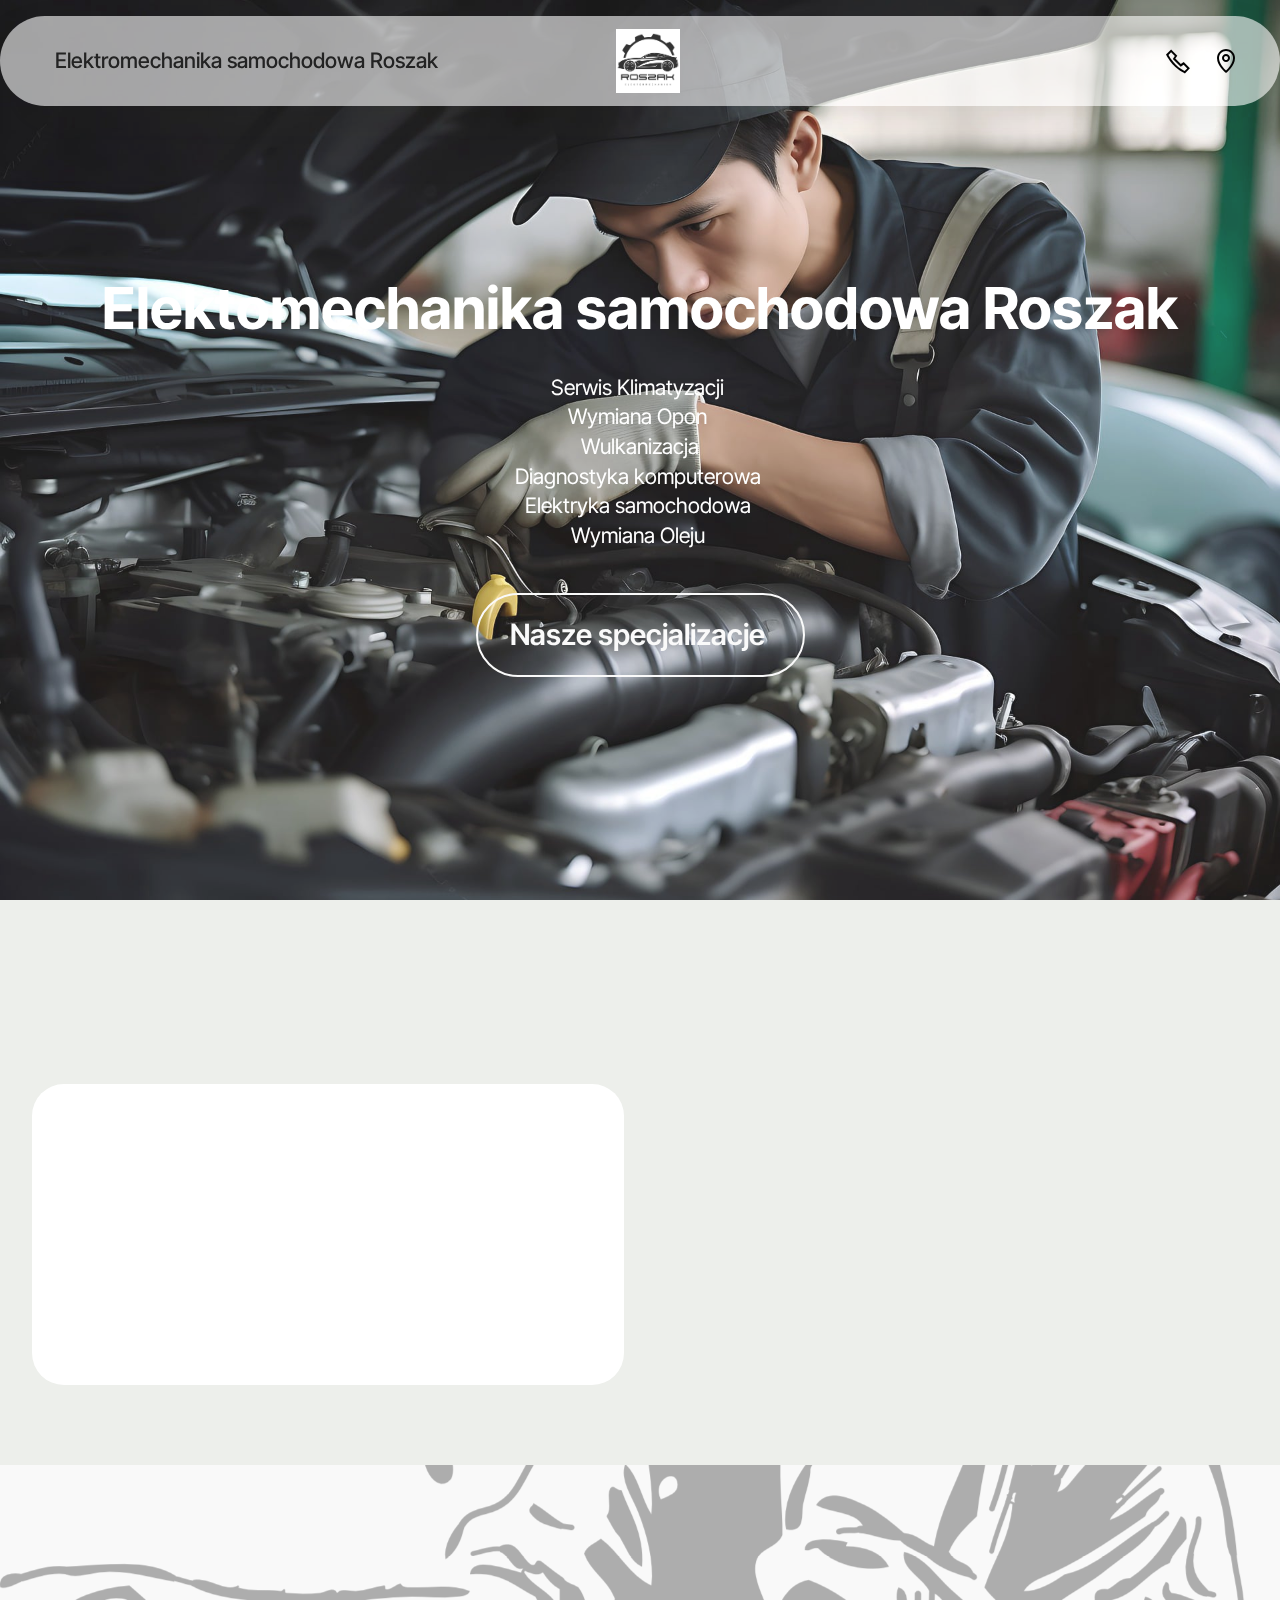
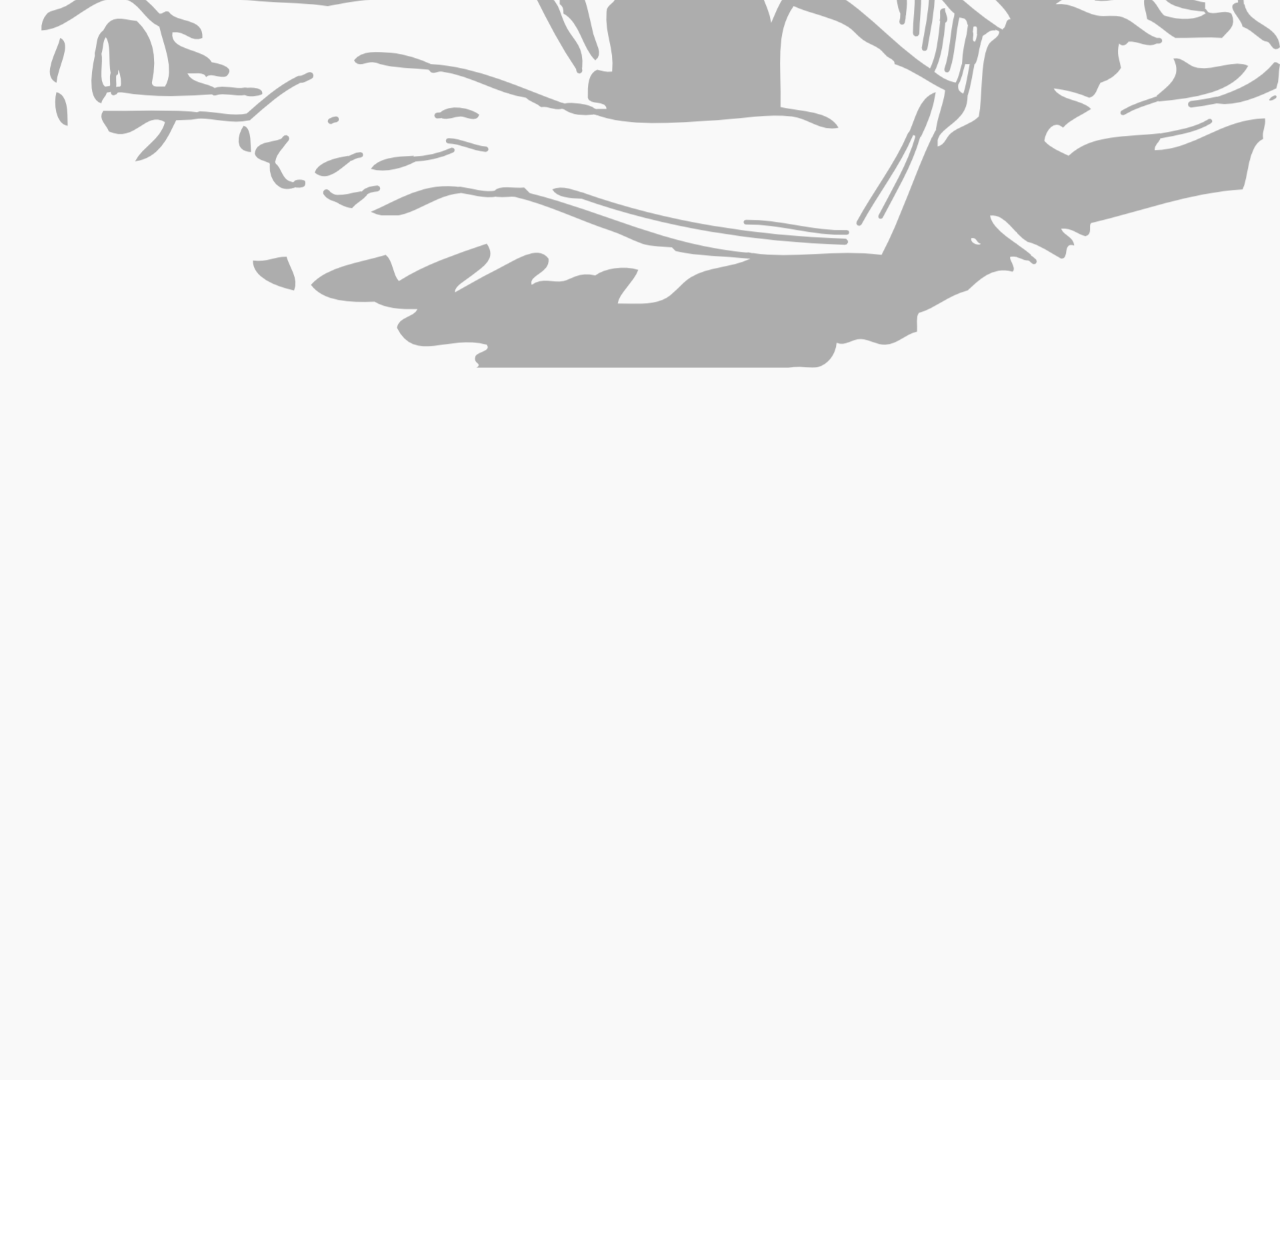
<file: page1.html>
<!DOCTYPE html>
<html  >
<head>
  <!-- Site made with Mobirise Website Builder v5.9.18, https://mobirise.com -->
  <meta charset="UTF-8">
  <meta http-equiv="X-UA-Compatible" content="IE=edge">
  <meta name="generator" content="Mobirise v5.9.18, mobirise.com">
  <meta name="viewport" content="width=device-width, initial-scale=1, minimum-scale=1">
  <link rel="shortcut icon" href="assets/images/black-and-white-auto-repair-logo1-159x159.png" type="image/x-icon">
  <meta name="description" content="">
  
  
  <title>Gotowe</title>
  <link rel="stylesheet" href="assets/web/assets/mobirise-icons2/mobirise2.css">
  <link rel="stylesheet" href="assets/bootstrap/css/bootstrap.min.css">
  <link rel="stylesheet" href="assets/bootstrap/css/bootstrap-grid.min.css">
  <link rel="stylesheet" href="assets/bootstrap/css/bootstrap-reboot.min.css">
  <link rel="stylesheet" href="assets/parallax/jarallax.css">
  <link rel="stylesheet" href="assets/animatecss/animate.css">
  <link rel="stylesheet" href="assets/dropdown/css/style.css">
  <link rel="stylesheet" href="assets/theme/css/style.css">
  <link rel="preload" href="https://fonts.googleapis.com/css?family=Inter+Tight:100,200,300,400,500,600,700,800,900,100i,200i,300i,400i,500i,600i,700i,800i,900i&display=swap" as="style" onload="this.onload=null;this.rel='stylesheet'">
  <noscript><link rel="stylesheet" href="https://fonts.googleapis.com/css?family=Inter+Tight:100,200,300,400,500,600,700,800,900,100i,200i,300i,400i,500i,600i,700i,800i,900i&display=swap"></noscript>
  <link rel="preload" as="style" href="assets/mobirise/css/mbr-additional.css?v=1zxJ3q"><link rel="stylesheet" href="assets/mobirise/css/mbr-additional.css?v=1zxJ3q" type="text/css">

  
  
  
</head>
<body>
  
  <section data-bs-version="5.1" class="menu menu3 cid-uskAnA1dW7" once="menu" id="menu03-1k">
	

	<nav class="navbar navbar-dropdown navbar-fixed-top navbar-expand-lg">
		<div class="container">
			<div class="navbar-brand">
				<span class="navbar-logo">
					<a href="page1.html#header17-1j">
						<img src="assets/images/black-and-white-auto-repair-logo1-159x159.png" alt="Mobirise Website Builder" style="height: 4rem;">
					</a>
				</span>
				
			</div>
			<button class="navbar-toggler" type="button" data-toggle="collapse" data-bs-toggle="collapse" data-target="#navbarSupportedContent" data-bs-target="#navbarSupportedContent" aria-controls="navbarNavAltMarkup" aria-expanded="false" aria-label="Toggle navigation">
				<div class="hamburger">
					<span></span>
					<span></span>
					<span></span>
					<span></span>
				</div>
			</button>
			<div class="collapse navbar-collapse" id="navbarSupportedContent">
				<ul class="navbar-nav nav-dropdown nav-right" data-app-modern-menu="true"><li class="nav-item">
						<a class="nav-link link text-black text-primary display-7" href="page1.html#header17-1j">&nbsp;Elektromechanika samochodowa Roszak</a>
					</li></ul>
				<div class="icons-menu">
					<a class="iconfont-wrapper" href="tel:+48602555346">
						<span class="p-2 mbr-iconfont mobi-mbri-phone mobi-mbri"></span>
					</a>
					<a class="iconfont-wrapper" href="https://maps.app.goo.gl/pMAjD56mRFNjidWM8">
						<span class="p-2 mbr-iconfont mobi-mbri-map-pin mobi-mbri"></span>
					</a>
					
					
				</div>
				
			</div>
		</div>
	</nav>
</section>

<section data-bs-version="5.1" class="header16 cid-uskAbya2kg mbr-fullscreen mbr-parallax-background" id="header17-1j">
  
  <div class="mbr-overlay" style="opacity: 0.1; background-color: rgb(255, 255, 255);"></div>
  <div class="container-fluid">
    <div class="row">
      <div class="content-wrap col-12 col-md-12">
        <h1 class="mbr-section-title mbr-fonts-style mbr-white mb-4 display-1">
          <strong><br>Elektomechanika samochodowa Roszak</strong></h1>
        
        <p class="mbr-fonts-style mbr-text mbr-white mb-4 display-7">Serwis Klimatyzacji&nbsp;<br>Wymiana Opon&nbsp;<br>Wulkanizacja<br>Diagnostyka komputerowa&nbsp;<br>Elektryka samochodowa&nbsp;<br>Wymiana Oleju&nbsp;</p>
        <div class="mbr-section-btn"><a class="btn btn-white-outline display-5" href="page1.html#features015-1q">Nasze specjalizacje&nbsp;</a></div>
      </div>
    </div>
  </div>
</section>

<section data-bs-version="5.1" class="contacts02 map1 cid-uskE21nPPy" id="contacts02-1l">

    

    
    <div class="container-fluid">
        <div class="row justify-content-center">
            <div class="col-12 content-head">
                <div class="mbr-section-head mb-5">
                    <h3 class="mbr-section-title mbr-fonts-style align-center mb-0 display-2">
                        <strong>Kontakt&nbsp;</strong></h3>
                    
                </div>
            </div>
        </div>
        <div class="row justify-content-center">
            <div class="card col-12 col-md-12 col-lg-6">
                <div class="card-wrapper">
                    <div class="text-wrapper">
                        <h5 class="cardTitle mbr-fonts-style mb-2 display-5">
                            <strong>Skontaktuj się z nami !</strong></h5>
                        <ul class="list mbr-fonts-style display-7">
                            <li class="mbr-text item-wrap">Telefon : +48 602555346</li>
                            <li class="mbr-text item-wrap">Adres : Luboń 62-030 ul. Dożynkowa 7a&nbsp;</li>
                            <li class="mbr-text item-wrap">Godziny otwarcia<br>Poniedziałek - Piątek&nbsp; &nbsp; &nbsp; &nbsp; &nbsp; &nbsp; &nbsp; &nbsp; &nbsp; &nbsp; &nbsp; &nbsp; &nbsp; &nbsp; &nbsp; &nbsp; 7.30 - 17.00&nbsp;</li><li class="mbr-text item-wrap">Sobota&nbsp; &nbsp; &nbsp; &nbsp; &nbsp; &nbsp; &nbsp; &nbsp; &nbsp; &nbsp; &nbsp; &nbsp; &nbsp; &nbsp; &nbsp; &nbsp; &nbsp; &nbsp; &nbsp; &nbsp; &nbsp; &nbsp; &nbsp; &nbsp; &nbsp; &nbsp; &nbsp; &nbsp; 8.00 - 13.00&nbsp;</li>
                        </ul>
                    </div>
                </div>
            </div>
            <div class="map-wrapper col-md-12 col-lg-6">
                <div class="google-map"><iframe frameborder="0" style="border:0" src="https://www.google.com/maps/embed?pb=!1m18!1m12!1m3!1d2554.508382332918!2d16.894679276609374!3d52.350539248762146!2m3!1f0!2f0!3f0!3m2!1i1024!2i768!4f13.1!3m3!1m2!1s0x47045aa6cae58319%3A0x1854251f643318cb!2sElektromechanika%20samochodowa%20Micha%C5%82%20Roszak%20Wymiana%20opon%20Lubo%C5%84%20serwis%20klimatyzacji!5e1!3m2!1spl!2spl!4v1729963906197!5m2!1spl!2spl" allowfullscreen=""></iframe></div>
            </div>
        </div>
    </div>
</section>

<section data-bs-version="5.1" class="features15 cid-uso0O99IXP mbr-parallax-background" id="features015-1q">
	

	
	<div class="mbr-overlay" style="opacity: 0.7; background-color: rgb(247, 247, 247);">
	</div>
	<div class="container">
		<div class="row justify-content-center">
			<div class="col-12 content-head">
				<div class="mbr-section-head mb-5">
					<h4 class="mbr-section-title mbr-fonts-style align-center mb-0 display-2"><strong>Nasze specjalizacje</strong></h4>
					
				</div>
			</div>
		</div>
		<div class="row">
			<div class="item features-without-image col-12 col-lg-4 active">
				<div class="item-wrapper">
					<div class="img-wrapper">
						<img src="assets/images/mbr-192x144.jpg" alt="Mobirise Website Builder">
					</div>
					<div class="card-box">
						<h4 class="card-title mbr-fonts-style mb-0 display-7">
							<strong>Elektryka samochodowa&nbsp;</strong></h4>
						<h5 class="card-text mbr-fonts-style mt-3 display-7">Naprawa instalcji elektrycznych<br>Analiza poboru prądu&nbsp;<br>Wymiana akumulatora oraz jego diagnostyka&nbsp;<br>Naprawa rozruszników oraz alternatorów&nbsp;&nbsp;<br></h5>
					</div>
				</div>
			</div>
			
			<div class="item features-without-image col-12 col-lg-4">
				<div class="item-wrapper">
					<div class="img-wrapper">
						<img src="assets/images/mbr-192x128.jpg" alt="Mobirise Website Builder" data-slide-to="1" data-bs-slide-to="1">
					</div>
					<div class="card-box">
						<h4 class="card-title mbr-fonts-style mb-0 display-7">
							<strong>Wymiana opon</strong></h4>
						<h5 class="card-text mbr-fonts-style mt-3 display-7">Wulkanizacja<br>Wymiana opon wraz z profesjonalnym wyważeniem<br>Programowanie czujników TPMS&nbsp;</h5>
					</div>
				</div>
			</div><div class="item features-without-image col-12 col-lg-4">
				<div class="item-wrapper">
					<div class="img-wrapper">
						<img src="assets/images/mbr-1-192x128.jpg" alt="Mobirise Website Builder" data-bs-slide-to="2" data-slide-to="2">
					</div>
					<div class="card-box">
						<h4 class="card-title mbr-fonts-style mb-0 display-7">
							<strong>Serwis klimatyzacji&nbsp;</strong></h4>
						<h5 class="card-text mbr-fonts-style mt-3 display-7">Naprawa klimatyzacji<br>Uzupełnianie czynnika&nbsp;<br>Wymiana filtrów kabinowych&nbsp;<br>Ozonowanie oraz odgrzybianie wnętrza i układów klimatyzacji&nbsp;</h5>
					</div>
				</div>
			</div><div class="item features-without-image col-12 col-lg-4">
				<div class="item-wrapper">
					<div class="img-wrapper">
						<img src="assets/images/mbr-5-192x128.jpg" alt="Mobirise Website Builder" data-slide-to="3" data-bs-slide-to="3">
					</div>
					<div class="card-box">
						<h4 class="card-title mbr-fonts-style mb-0 display-7">
							<strong>Diagnostyka komputerowa&nbsp;</strong></h4>
						<h5 class="card-text mbr-fonts-style mt-3 display-7">Odczytywanie i kasowanie błędów<br>Odczyt stanów i parametów sterownika&nbsp;<br>Adaptacje sterowników&nbsp;<br><br></h5>
					</div>
				</div>
			</div><div class="item features-without-image col-12 col-lg-4">
				<div class="item-wrapper">
					<div class="img-wrapper">
						<img src="assets/images/mbr-192x192.jpg" alt="Mobirise Website Builder" data-bs-slide-to="4" data-slide-to="4">
					</div>
					<div class="card-box">
						<h4 class="card-title mbr-fonts-style mb-0 display-7">
							<strong>Haki holownicze</strong></h4>
						<h5 class="card-text mbr-fonts-style mt-3 display-7">Montaż haków holowniczych wraz z instalacją elektryczną tradycyjną lub z modułem elektronicznym&nbsp;</h5>
					</div>
				</div>
			</div>
			<div class="item features-without-image col-12 col-lg-4">
				<div class="item-wrapper">
					<div class="img-wrapper">
						<img src="assets/images/mbr-192x192.png" alt="Mobirise Website Builder" data-slide-to="5" data-bs-slide-to="5">
					</div>
					<div class="card-box">
						<h4 class="card-title mbr-fonts-style mb-0 display-7">
							<strong>Czujniki parkowania</strong></h4>
						<h5 class="card-text mbr-fonts-style mt-3 display-7">
							Montaż czujników parkowania z przodu oraz tyłu pojazdu. Możliwość dowolnej konfiguracji oraz rozszerzenia o wyświetlacz.&nbsp;</h5>
					</div>
				</div>
			</div>
			
			

			<div class="item features-without-image col-12 col-lg-4">
				<div class="item-wrapper">
					<div class="img-wrapper">
						<img src="assets/images/mbr-192x138.jpg" alt="Mobirise Website Builder" data-bs-slide-to="6" data-slide-to="6">
					</div>
					<div class="card-box">
						<h4 class="card-title mbr-fonts-style mb-0 display-7"><strong>Drobna mechanika&nbsp;&nbsp;</strong></h4>
						<h5 class="card-text mbr-fonts-style mt-3 display-7">Wymiana oleju oraz filtrów silnikowych&nbsp;<br>Wymiana tarcz oraz klocków hamulcowych.&nbsp;</h5>
					</div>
				</div>
			</div>
			<div class="item features-without-image col-12 col-lg-4">
				<div class="item-wrapper">
					<div class="img-wrapper">
						<img src="assets/images/mbr-2-192x128.jpg" alt="Mobirise Website Builder" data-bs-slide-to="7" data-slide-to="7">
					</div>
					<div class="card-box">
						<h4 class="card-title mbr-fonts-style mb-0 display-7">
							<strong>Elektyka komfortowa&nbsp;&nbsp;</strong></h4>
						<h5 class="card-text mbr-fonts-style mt-3 display-7">Montaż modułów centralnego zamka&nbsp;<br>Blokady rozruchu&nbsp;</h5>
					</div>
				</div>
			</div>
			<div class="item features-without-image col-12 col-lg-4">
				<div class="item-wrapper">
					<div class="img-wrapper">
						<img src="assets/images/mbr-192x132.png" alt="Mobirise Website Builder" data-bs-slide-to="8" data-slide-to="8">
					</div>
					<div class="card-box">
						<h4 class="card-title mbr-fonts-style mb-0 display-7">
							<strong>Wideorejestratory</strong></h4>
						<h5 class="card-text mbr-fonts-style mt-3 display-7">Kamery cofania&nbsp;<br>Wideorejestratory oraz ich konfiguracja. Możliwość ustawiania trybu parkingowego, czuwania, uruchoenia po zapłonie, dodatkowego źródła zasilania&nbsp;</h5>
					</div>
				</div>
			</div>
		</div>
	</div>
</section>

<section data-bs-version="5.1" class="footer4 cid-uswUv1LWGi mbr-reveal" once="footers" id="footer04-1s">

    

    

    <div class="container">
        <div class="media-container-row align-center mbr-white">
            <div class="col-12">
                <p class="mbr-text mb-0 mbr-fonts-style display-7">
                    © Copyright 2025 Mobirise - All Rights Reserved
                </p>
            </div>
        </div>
    </div>
</section><section class="display-7" style="padding: 0;align-items: center;justify-content: center;flex-wrap: wrap;    align-content: center;display: flex;position: relative;height: 4rem;"><a href="https://mobiri.se/3535914" style="flex: 1 1;height: 4rem;position: absolute;width: 100%;z-index: 1;"><img alt="" style="height: 4rem;" src="[data-uri]"></a><p style="margin: 0;text-align: center;" class="display-7">&#8204;</p><a style="z-index:1" href="https://mobirise.com/builder/ai-website-maker.html">AI Website Maker</a></section><script src="assets/bootstrap/js/bootstrap.bundle.min.js"></script>  <script src="assets/parallax/jarallax.js"></script>  <script src="assets/smoothscroll/smooth-scroll.js"></script>  <script src="assets/ytplayer/index.js"></script>  <script src="assets/dropdown/js/navbar-dropdown.js"></script>  <script src="assets/theme/js/script.js"></script>  
  
  
  <input name="animation" type="hidden">
  </body>
</html>
</file>
<file: assets/web/assets/mobirise-icons2/mobirise2.css>
@font-face {
  font-family: 'Moririse2';
  font-display: swap;
  src:  url('mobirise2.eot?f2bix4');
  src:  url('mobirise2.eot?f2bix4#iefix') format('embedded-opentype'),
    url('mobirise2.ttf?f2bix4') format('truetype'),
    url('mobirise2.woff?f2bix4') format('woff'),
    url('mobirise2.svg?f2bix4#mobirise2') format('svg');
  font-weight: normal;
  font-style: normal;
}

[class^="mobi-"], [class*=" mobi-"] {
  /* use !important to prevent issues with browser extensions that change fonts */
  font-family: 'Moririse2' !important;
  speak: none;
  font-style: normal;
  font-weight: normal;
  font-variant: normal;
  text-transform: none;
  line-height: 1;

  /* Better Font Rendering =========== */
  -webkit-font-smoothing: antialiased;
  -moz-osx-font-smoothing: grayscale;
}

.mobi-mbri-add-submenu:before {
  content: "\e900";
}
.mobi-mbri-alert:before {
  content: "\e901";
}
.mobi-mbri-align-center:before {
  content: "\e902";
}
.mobi-mbri-align-justify:before {
  content: "\e903";
}
.mobi-mbri-align-left:before {
  content: "\e904";
}
.mobi-mbri-align-right:before {
  content: "\e905";
}
.mobi-mbri-android:before {
  content: "\e906";
}
.mobi-mbri-apple:before {
  content: "\e907";
}
.mobi-mbri-arrow-down:before {
  content: "\e908";
}
.mobi-mbri-arrow-next:before {
  content: "\e909";
}
.mobi-mbri-arrow-prev:before {
  content: "\e90a";
}
.mobi-mbri-arrow-up:before {
  content: "\e90b";
}
.mobi-mbri-bold:before {
  content: "\e90c";
}
.mobi-mbri-bookmark:before {
  content: "\e90d";
}
.mobi-mbri-bootstrap:before {
  content: "\e90e";
}
.mobi-mbri-briefcase:before {
  content: "\e90f";
}
.mobi-mbri-browse:before {
  content: "\e910";
}
.mobi-mbri-bulleted-list:before {
  content: "\e911";
}
.mobi-mbri-calendar:before {
  content: "\e912";
}
.mobi-mbri-camera:before {
  content: "\e913";
}
.mobi-mbri-cart-add:before {
  content: "\e914";
}
.mobi-mbri-cart-full:before {
  content: "\e915";
}
.mobi-mbri-cash:before {
  content: "\e916";
}
.mobi-mbri-change-style:before {
  content: "\e917";
}
.mobi-mbri-chat:before {
  content: "\e918";
}
.mobi-mbri-clock:before {
  content: "\e919";
}
.mobi-mbri-close:before {
  content: "\e91a";
}
.mobi-mbri-cloud:before {
  content: "\e91b";
}
.mobi-mbri-code:before {
  content: "\e91c";
}
.mobi-mbri-contact-form:before {
  content: "\e91d";
}
.mobi-mbri-credit-card:before {
  content: "\e91e";
}
.mobi-mbri-cursor-click:before {
  content: "\e91f";
}
.mobi-mbri-cust-feedback:before {
  content: "\e920";
}
.mobi-mbri-database:before {
  content: "\e921";
}
.mobi-mbri-delivery:before {
  content: "\e922";
}
.mobi-mbri-desktop:before {
  content: "\e923";
}
.mobi-mbri-devices:before {
  content: "\e924";
}
.mobi-mbri-down:before {
  content: "\e925";
}
.mobi-mbri-download-2:before {
  content: "\e926";
}
.mobi-mbri-download:before {
  content: "\e927";
}
.mobi-mbri-drag-n-drop-2:before {
  content: "\e928";
}
.mobi-mbri-drag-n-drop:before {
  content: "\e929";
}
.mobi-mbri-edit-2:before {
  content: "\e92a";
}
.mobi-mbri-edit:before {
  content: "\e92b";
}
.mobi-mbri-error:before {
  content: "\e92c";
}
.mobi-mbri-extension:before {
  content: "\e92d";
}
.mobi-mbri-features:before {
  content: "\e92e";
}
.mobi-mbri-file:before {
  content: "\e92f";
}
.mobi-mbri-flag:before {
  content: "\e930";
}
.mobi-mbri-folder:before {
  content: "\e931";
}
.mobi-mbri-gift:before {
  content: "\e932";
}
.mobi-mbri-github:before {
  content: "\e933";
}
.mobi-mbri-globe-2:before {
  content: "\e934";
}
.mobi-mbri-globe:before {
  content: "\e935";
}
.mobi-mbri-growing-chart:before {
  content: "\e936";
}
.mobi-mbri-hearth:before {
  content: "\e937";
}
.mobi-mbri-help:before {
  content: "\e938";
}
.mobi-mbri-home:before {
  content: "\e939";
}
.mobi-mbri-hot-cup:before {
  content: "\e93a";
}
.mobi-mbri-idea:before {
  content: "\e93b";
}
.mobi-mbri-image-gallery:before {
  content: "\e93c";
}
.mobi-mbri-image-slider:before {
  content: "\e93d";
}
.mobi-mbri-info:before {
  content: "\e93e";
}
.mobi-mbri-italic:before {
  content: "\e93f";
}
.mobi-mbri-key:before {
  content: "\e940";
}
.mobi-mbri-laptop:before {
  content: "\e941";
}
.mobi-mbri-layers:before {
  content: "\e942";
}
.mobi-mbri-left-right:before {
  content: "\e943";
}
.mobi-mbri-left:before {
  content: "\e944";
}
.mobi-mbri-letter:before {
  content: "\e945";
}
.mobi-mbri-like:before {
  content: "\e946";
}
.mobi-mbri-link:before {
  content: "\e947";
}
.mobi-mbri-lock:before {
  content: "\e948";
}
.mobi-mbri-login:before {
  content: "\e949";
}
.mobi-mbri-logout:before {
  content: "\e94a";
}
.mobi-mbri-magic-stick:before {
  content: "\e94b";
}
.mobi-mbri-map-pin:before {
  content: "\e94c";
}
.mobi-mbri-menu:before {
  content: "\e94d";
}
.mobi-mbri-mobile-2:before {
  content: "\e94e";
}
.mobi-mbri-mobile-horizontal:before {
  content: "\e94f";
}
.mobi-mbri-mobile:before {
  content: "\e950";
}
.mobi-mbri-mobirise:before {
  content: "\e951";
}
.mobi-mbri-more-horizontal:before {
  content: "\e952";
}
.mobi-mbri-more-vertical:before {
  content: "\e953";
}
.mobi-mbri-music:before {
  content: "\e954";
}
.mobi-mbri-new-file:before {
  content: "\e955";
}
.mobi-mbri-numbered-list:before {
  content: "\e956";
}
.mobi-mbri-opened-folder:before {
  content: "\e957";
}
.mobi-mbri-pages:before {
  content: "\e958";
}
.mobi-mbri-paper-plane:before {
  content: "\e959";
}
.mobi-mbri-paperclip:before {
  content: "\e95a";
}
.mobi-mbri-phone:before {
  content: "\e95b";
}
.mobi-mbri-photo:before {
  content: "\e95c";
}
.mobi-mbri-photos:before {
  content: "\e95d";
}
.mobi-mbri-pin:before {
  content: "\e95e";
}
.mobi-mbri-play:before {
  content: "\e95f";
}
.mobi-mbri-plus:before {
  content: "\e960";
}
.mobi-mbri-preview:before {
  content: "\e961";
}
.mobi-mbri-print:before {
  content: "\e962";
}
.mobi-mbri-protect:before {
  content: "\e963";
}
.mobi-mbri-question:before {
  content: "\e964";
}
.mobi-mbri-quote-left:before {
  content: "\e965";
}
.mobi-mbri-quote-right:before {
  content: "\e966";
}
.mobi-mbri-redo:before {
  content: "\e967";
}
.mobi-mbri-refresh:before {
  content: "\e968";
}
.mobi-mbri-responsive-2:before {
  content: "\e969";
}
.mobi-mbri-responsive:before {
  content: "\e96a";
}
.mobi-mbri-right:before {
  content: "\e96b";
}
.mobi-mbri-rocket:before {
  content: "\e96c";
}
.mobi-mbri-sad-face:before {
  content: "\e96d";
}
.mobi-mbri-sale:before {
  content: "\e96e";
}
.mobi-mbri-save:before {
  content: "\e96f";
}
.mobi-mbri-search:before {
  content: "\e970";
}
.mobi-mbri-setting-2:before {
  content: "\e971";
}
.mobi-mbri-setting-3:before {
  content: "\e972";
}
.mobi-mbri-setting:before {
  content: "\e973";
}
.mobi-mbri-share:before {
  content: "\e974";
}
.mobi-mbri-shopping-bag:before {
  content: "\e975";
}
.mobi-mbri-shopping-basket:before {
  content: "\e976";
}
.mobi-mbri-shopping-cart:before {
  content: "\e977";
}
.mobi-mbri-sites:before {
  content: "\e978";
}
.mobi-mbri-smile-face:before {
  content: "\e979";
}
.mobi-mbri-speed:before {
  content: "\e97a";
}
.mobi-mbri-star:before {
  content: "\e97b";
}
.mobi-mbri-success:before {
  content: "\e97c";
}
.mobi-mbri-sun:before {
  content: "\e97d";
}
.mobi-mbri-sun2:before {
  content: "\e97e";
}
.mobi-mbri-tablet-vertical:before {
  content: "\e97f";
}
.mobi-mbri-tablet:before {
  content: "\e980";
}
.mobi-mbri-target:before {
  content: "\e981";
}
.mobi-mbri-timer:before {
  content: "\e982";
}
.mobi-mbri-to-ftp:before {
  content: "\e983";
}
.mobi-mbri-to-local-drive:before {
  content: "\e984";
}
.mobi-mbri-touch-swipe:before {
  content: "\e985";
}
.mobi-mbri-touch:before {
  content: "\e986";
}
.mobi-mbri-trash:before {
  content: "\e987";
}
.mobi-mbri-underline:before {
  content: "\e988";
}
.mobi-mbri-undo:before {
  content: "\e989";
}
.mobi-mbri-unlink:before {
  content: "\e98a";
}
.mobi-mbri-unlock:before {
  content: "\e98b";
}
.mobi-mbri-up-down:before {
  content: "\e98c";
}
.mobi-mbri-up:before {
  content: "\e98d";
}
.mobi-mbri-update:before {
  content: "\e98e";
}
.mobi-mbri-upload-2:before {
  content: "\e98f";
}
.mobi-mbri-upload:before {
  content: "\e990";
}
.mobi-mbri-user-2:before {
  content: "\e991";
}
.mobi-mbri-user:before {
  content: "\e992";
}
.mobi-mbri-users:before {
  content: "\e993";
}
.mobi-mbri-video-play:before {
  content: "\e994";
}
.mobi-mbri-video:before {
  content: "\e995";
}
.mobi-mbri-watch:before {
  content: "\e996";
}
.mobi-mbri-website-theme-2:before {
  content: "\e997";
}
.mobi-mbri-website-theme:before {
  content: "\e998";
}
.mobi-mbri-wifi:before {
  content: "\e999";
}
.mobi-mbri-windows:before {
  content: "\e99a";
}
.mobi-mbri-zoom-in:before {
  content: "\e99b";
}
.mobi-mbri-zoom-out:before {
  content: "\e99c";
}
</file>
<file: assets/parallax/jarallax.css>
.jarallax {
    position: relative;
    z-index: 0;
}
.jarallax > .jarallax-img {
    position: absolute;
    object-fit: cover;
    /* support for plugin https://github.com/bfred-it/object-fit-images */
    font-family: 'object-fit: cover;';
    top: 0;
    left: 0;
    width: 100%;
    height: 100%;
    z-index: -1;
}
</file>
<file: assets/dropdown/css/style.css>
.navbar-dropdown {
  left: 0;
  padding: 0;
  position: absolute;
  right: 0;
  top: 0;
  transition: all 0.45s ease;
  z-index: 1030;
  background: #282828; }
  .navbar-dropdown .navbar-logo {
    margin-right: 0.8rem;
    transition: margin 0.3s ease-in-out;
    vertical-align: middle; }
    .navbar-dropdown .navbar-logo img {
      height: 3.125rem;
      transition: all 0.3s ease-in-out; }
    .navbar-dropdown .navbar-logo.mbr-iconfont {
      font-size: 3.125rem;
      line-height: 3.125rem; }
  .navbar-dropdown .navbar-caption {
    font-weight: 700;
    white-space: normal;
    vertical-align: -4px;
    line-height: 3.125rem !important; }
    .navbar-dropdown .navbar-caption, .navbar-dropdown .navbar-caption:hover {
      color: inherit;
      text-decoration: none; }
  .navbar-dropdown .mbr-iconfont + .navbar-caption {
    vertical-align: -1px; }
  .navbar-dropdown.navbar-fixed-top {
    position: fixed; }
  .navbar-dropdown .navbar-brand span {
    vertical-align: -4px; }
  .navbar-dropdown.bg-color.transparent {
    background: none; }
  .navbar-dropdown.navbar-short .navbar-brand {
    padding: 0.625rem 0; }
    .navbar-dropdown.navbar-short .navbar-brand span {
      vertical-align: -1px; }
  .navbar-dropdown.navbar-short .navbar-caption {
    line-height: 2.375rem !important;
    vertical-align: -2px; }
  .navbar-dropdown.navbar-short .navbar-logo {
    margin-right: 0.5rem; }
    .navbar-dropdown.navbar-short .navbar-logo img {
      height: 2.375rem; }
    .navbar-dropdown.navbar-short .navbar-logo.mbr-iconfont {
      font-size: 2.375rem;
      line-height: 2.375rem; }
  .navbar-dropdown.navbar-short .mbr-table-cell {
    height: 3.625rem; }
  .navbar-dropdown .navbar-close {
    left: 0.6875rem;
    position: fixed;
    top: 0.75rem;
    z-index: 1000; }
  .navbar-dropdown .hamburger-icon {
    content: "";
    display: inline-block;
    vertical-align: middle;
    width: 16px;
    -webkit-box-shadow: 0 -6px 0 1px #282828,0 0 0 1px #282828,0 6px 0 1px #282828;
    -moz-box-shadow: 0 -6px 0 1px #282828,0 0 0 1px #282828,0 6px 0 1px #282828;
    box-shadow: 0 -6px 0 1px #282828,0 0 0 1px #282828,0 6px 0 1px #282828; }

.dropdown-menu .dropdown-toggle[data-toggle="dropdown-submenu"]::after {
  border-bottom: 0.35em solid transparent;
  border-left: 0.35em solid;
  border-right: 0;
  border-top: 0.35em solid transparent;
  margin-left: 0.3rem; }

.dropdown-menu .dropdown-item:focus {
  outline: 0; }

.nav-dropdown {
  font-size: 0.75rem;
  font-weight: 500;
  height: auto !important; }
  .nav-dropdown .nav-btn {
    padding-left: 1rem; }
  .nav-dropdown .link {
    margin: .667em 1.667em;
    font-weight: 500;
    padding: 0;
    transition: color .2s ease-in-out; }
    .nav-dropdown .link.dropdown-toggle {
      margin-right: 2.583em; }
      .nav-dropdown .link.dropdown-toggle::after {
        margin-left: .25rem;
        border-top: 0.35em solid;
        border-right: 0.35em solid transparent;
        border-left: 0.35em solid transparent;
        border-bottom: 0; }
      .nav-dropdown .link.dropdown-toggle[aria-expanded="true"] {
        margin: 0;
        padding: 0.667em 3.263em  0.667em 1.667em; }
  .nav-dropdown .link::after,
  .nav-dropdown .dropdown-item::after {
    color: inherit; }
  .nav-dropdown .btn {
    font-size: 0.75rem;
    font-weight: 700;
    letter-spacing: 0;
    margin-bottom: 0;
    padding-left: 1.25rem;
    padding-right: 1.25rem; }
  .nav-dropdown .dropdown-menu {
    border-radius: 0;
    border: 0;
    left: 0;
    margin: 0;
    padding-bottom: 1.25rem;
    padding-top: 1.25rem;
    position: relative; }
  .nav-dropdown .dropdown-submenu {
    margin-left: 0.125rem;
    top: 0; }
  .nav-dropdown .dropdown-item {
    font-weight: 500;
    line-height: 2;
    padding: 0.3846em 4.615em 0.3846em 1.5385em;
    position: relative;
    transition: color .2s ease-in-out, background-color .2s ease-in-out; }
    .nav-dropdown .dropdown-item::after {
      margin-top: -0.3077em;
      position: absolute;
      right: 1.1538em;
      top: 50%; }
    .nav-dropdown .dropdown-item:focus, .nav-dropdown .dropdown-item:hover {
      background: none; }

@media (max-width: 767px) {
  .nav-dropdown.navbar-toggleable-sm {
    bottom: 0;
    display: none;
    left: 0;
    overflow-x: hidden;
    position: fixed;
    top: 0;
    transform: translateX(-100%);
    -ms-transform: translateX(-100%);
    -webkit-transform: translateX(-100%);
    width: 18.75rem;
    z-index: 999; } }
.nav-dropdown.navbar-toggleable-xl {
  bottom: 0;
  display: none;
  left: 0;
  overflow-x: hidden;
  position: fixed;
  top: 0;
  transform: translateX(-100%);
  -ms-transform: translateX(-100%);
  -webkit-transform: translateX(-100%);
  width: 18.75rem;
  z-index: 999; }

.nav-dropdown-sm {
  display: block !important;
  overflow-x: hidden;
  overflow: auto;
  padding-top: 3.875rem; }
  .nav-dropdown-sm::after {
    content: "";
    display: block;
    height: 3rem;
    width: 100%; }
  .nav-dropdown-sm.collapse.in ~ .navbar-close {
    display: block !important; }
  .nav-dropdown-sm.collapsing, .nav-dropdown-sm.collapse.in {
    transform: translateX(0);
    -ms-transform: translateX(0);
    -webkit-transform: translateX(0);
    transition: all 0.25s ease-out;
    -webkit-transition: all 0.25s ease-out;
    background: #282828; }
  .nav-dropdown-sm.collapsing[aria-expanded="false"] {
    transform: translateX(-100%);
    -ms-transform: translateX(-100%);
    -webkit-transform: translateX(-100%); }
  .nav-dropdown-sm .nav-item {
    display: block;
    margin-left: 0 !important;
    padding-left: 0; }
  .nav-dropdown-sm .link,
  .nav-dropdown-sm .dropdown-item {
    border-top: 1px dotted rgba(255, 255, 255, 0.1);
    font-size: 0.8125rem;
    line-height: 1.6;
    margin: 0 !important;
    padding: 0.875rem 2.4rem 0.875rem 1.5625rem !important;
    position: relative;
    white-space: normal; }
    .nav-dropdown-sm .link:focus, .nav-dropdown-sm .link:hover,
    .nav-dropdown-sm .dropdown-item:focus,
    .nav-dropdown-sm .dropdown-item:hover {
      background: rgba(0, 0, 0, 0.2) !important;
      color: #c0a375; }
  .nav-dropdown-sm .nav-btn {
    position: relative;
    padding: 1.5625rem 1.5625rem 0 1.5625rem; }
    .nav-dropdown-sm .nav-btn::before {
      border-top: 1px dotted rgba(255, 255, 255, 0.1);
      content: "";
      left: 0;
      position: absolute;
      top: 0;
      width: 100%; }
    .nav-dropdown-sm .nav-btn + .nav-btn {
      padding-top: 0.625rem; }
      .nav-dropdown-sm .nav-btn + .nav-btn::before {
        display: none; }
  .nav-dropdown-sm .btn {
    padding: 0.625rem 0; }
  .nav-dropdown-sm .dropdown-toggle[data-toggle="dropdown-submenu"]::after {
    margin-left: .25rem;
    border-top: 0.35em solid;
    border-right: 0.35em solid transparent;
    border-left: 0.35em solid transparent;
    border-bottom: 0; }
  .nav-dropdown-sm .dropdown-toggle[data-toggle="dropdown-submenu"][aria-expanded="true"]::after {
    border-top: 0;
    border-right: 0.35em solid transparent;
    border-left: 0.35em solid transparent;
    border-bottom: 0.35em solid; }
  .nav-dropdown-sm .dropdown-menu {
    margin: 0;
    padding: 0;
    position: relative;
    top: 0;
    left: 0;
    width: 100%;
    border: 0;
    float: none;
    border-radius: 0;
    background: none; }
  .nav-dropdown-sm .dropdown-submenu {
    left: 100%;
    margin-left: 0.125rem;
    margin-top: -1.25rem;
    top: 0; }

.navbar-toggleable-sm .nav-dropdown .dropdown-menu {
  position: absolute; }

.navbar-toggleable-sm .nav-dropdown .dropdown-submenu {
  left: 100%;
  margin-left: 0.125rem;
  margin-top: -1.25rem;
  top: 0; }

.navbar-toggleable-sm.opened .nav-dropdown .dropdown-menu {
  position: relative; }

.navbar-toggleable-sm.opened .nav-dropdown .dropdown-submenu {
  left: 0;
  margin-left: 00rem;
  margin-top: 0rem;
  top: 0; }

.is-builder .nav-dropdown.collapsing {
  transition: none !important; }
</file>
<file: assets/theme/css/style.css>
@charset "UTF-8";
section {
  background-color: #ffffff;
}

body {
  font-style: normal;
  line-height: 1.5;
  font-weight: 400;
  color: #232323;
  position: relative;
}

button {
  background-color: transparent;
  border-color: transparent;
}

.embla__button,
.carousel-control {
  background-color: #edefea !important;
  opacity: 0.8 !important;
  color: #464845 !important;
  border-color: #edefea !important;
}

.carousel .close,
.modalWindow .close {
  background-color: #edefea !important;
  color: #464845 !important;
  border-color: #edefea !important;
  opacity: 0.8 !important;
}

.carousel .close:hover,
.modalWindow .close:hover {
  opacity: 1 !important;
}

.carousel-indicators li {
  background-color: #edefea !important;
  border: 2px solid #464845 !important;
}

.carousel-indicators li:hover,
.carousel-indicators li:active {
  opacity: 0.8 !important;
}

.embla__button:hover,
.carousel-control:hover {
  background-color: #edefea !important;
  opacity: 1 !important;
}

.modalWindow-video-container {
  height: 80%;
}

section,
.container,
.container-fluid {
  position: relative;
  word-wrap: break-word;
}

a.mbr-iconfont:hover {
  text-decoration: none;
}

.article .lead p,
.article .lead ul,
.article .lead ol,
.article .lead pre,
.article .lead blockquote {
  margin-bottom: 0;
}

a {
  font-style: normal;
  font-weight: 400;
  cursor: pointer;
}
a, a:hover {
  text-decoration: none;
}

.mbr-section-title {
  font-style: normal;
  line-height: 1.3;
}

.mbr-section-subtitle {
  line-height: 1.3;
}

.mbr-text {
  font-style: normal;
  line-height: 1.7;
}

h1,
h2,
h3,
h4,
h5,
h6,
.display-1,
.display-2,
.display-4,
.display-5,
.display-7,
span,
p,
a {
  line-height: 1;
  word-break: break-word;
  word-wrap: break-word;
  font-weight: 400;
}

b,
strong {
  font-weight: bold;
}

input:-webkit-autofill, input:-webkit-autofill:hover, input:-webkit-autofill:focus, input:-webkit-autofill:active {
  transition-delay: 9999s;
  -webkit-transition-property: background-color, color;
  transition-property: background-color, color;
}

textarea[type=hidden] {
  display: none;
}

section {
  background-position: 50% 50%;
  background-repeat: no-repeat;
  background-size: cover;
}
section .mbr-background-video,
section .mbr-background-video-preview {
  position: absolute;
  bottom: 0;
  left: 0;
  right: 0;
  top: 0;
}

.hidden {
  visibility: hidden;
}

.mbr-z-index20 {
  z-index: 20;
}

/*! Base colors */
.mbr-white {
  color: #ffffff;
}

.mbr-black {
  color: #111111;
}

.mbr-bg-white {
  background-color: #ffffff;
}

.mbr-bg-black {
  background-color: #000000;
}

/*! Text-aligns */
.align-left {
  text-align: left;
}

.align-center {
  text-align: center;
}

.align-right {
  text-align: right;
}

/*! Font-weight  */
.mbr-light {
  font-weight: 300;
}

.mbr-regular {
  font-weight: 400;
}

.mbr-semibold {
  font-weight: 500;
}

.mbr-bold {
  font-weight: 700;
}

/*! Media  */
.media-content {
  flex-basis: 100%;
}

.media-container-row {
  display: flex;
  flex-direction: row;
  flex-wrap: wrap;
  justify-content: center;
  align-content: center;
  align-items: start;
}
.media-container-row .media-size-item {
  width: 400px;
}

.media-container-column {
  display: flex;
  flex-direction: column;
  flex-wrap: wrap;
  justify-content: center;
  align-content: center;
  align-items: stretch;
}
.media-container-column > * {
  width: 100%;
}

@media (min-width: 992px) {
  .media-container-row {
    flex-wrap: nowrap;
  }
}
figure {
  margin-bottom: 0;
  overflow: hidden;
}

figure[mbr-media-size] {
  transition: width 0.1s;
}

img,
iframe {
  display: block;
  width: 100%;
}

.card {
  background-color: transparent;
  border: none;
}

.card-box {
  width: 100%;
}

.card-img {
  text-align: center;
  flex-shrink: 0;
  -webkit-flex-shrink: 0;
}

.media {
  max-width: 100%;
  margin: 0 auto;
}

.mbr-figure {
  align-self: center;
}

.media-container > div {
  max-width: 100%;
}

.mbr-figure img,
.card-img img {
  width: 100%;
}

@media (max-width: 991px) {
  .media-size-item {
    width: auto !important;
  }
  .media {
    width: auto;
  }
  .mbr-figure {
    width: 100% !important;
  }
}
/*! Buttons */
.mbr-section-btn {
  margin-left: -0.6rem;
  margin-right: -0.6rem;
  font-size: 0;
}

.btn {
  font-weight: 600;
  border-width: 1px;
  font-style: normal;
  margin: 0.6rem 0.6rem;
  white-space: normal;
  transition: all 0.2s ease-in-out;
  display: inline-flex;
  align-items: center;
  justify-content: center;
  word-break: break-word;
}

.btn-sm {
  font-weight: 600;
  letter-spacing: 0px;
  transition: all 0.3s ease-in-out;
}

.btn-md {
  font-weight: 600;
  letter-spacing: 0px;
  transition: all 0.3s ease-in-out;
}

.btn-lg {
  font-weight: 600;
  letter-spacing: 0px;
  transition: all 0.3s ease-in-out;
}

.btn-form {
  margin: 0;
}
.btn-form:hover {
  cursor: pointer;
}

nav .mbr-section-btn {
  margin-left: 0rem;
  margin-right: 0rem;
}

/*! Btn icon margin */
.btn .mbr-iconfont,
.btn.btn-sm .mbr-iconfont {
  order: 1;
  cursor: pointer;
  margin-left: 0.5rem;
  vertical-align: sub;
}

.btn.btn-md .mbr-iconfont,
.btn.btn-md .mbr-iconfont {
  margin-left: 0.8rem;
}

.mbr-regular {
  font-weight: 400;
}

.mbr-semibold {
  font-weight: 500;
}

.mbr-bold {
  font-weight: 700;
}

[type=submit] {
  -webkit-appearance: none;
}

/*! Full-screen */
.mbr-fullscreen .mbr-overlay {
  min-height: 100vh;
}

.mbr-fullscreen {
  display: flex;
  display: -moz-flex;
  display: -ms-flex;
  display: -o-flex;
  align-items: center;
  min-height: 100vh;
  padding-top: 3rem;
  padding-bottom: 3rem;
}

/*! Map */
.map {
  height: 25rem;
  position: relative;
}
.map iframe {
  width: 100%;
  height: 100%;
}

/*! Scroll to top arrow */
.mbr-arrow-up {
  bottom: 25px;
  right: 90px;
  position: fixed;
  text-align: right;
  z-index: 5000;
  color: #ffffff;
  font-size: 22px;
}

.mbr-arrow-up a {
  background: rgba(0, 0, 0, 0.2);
  border-radius: 50%;
  color: #fff;
  display: inline-block;
  height: 60px;
  width: 60px;
  border: 2px solid #fff;
  outline-style: none !important;
  position: relative;
  text-decoration: none;
  transition: all 0.3s ease-in-out;
  cursor: pointer;
  text-align: center;
}
.mbr-arrow-up a:hover {
  background-color: rgba(0, 0, 0, 0.4);
}
.mbr-arrow-up a i {
  line-height: 60px;
}

.mbr-arrow-up-icon {
  display: block;
  color: #fff;
}

.mbr-arrow-up-icon::before {
  content: "›";
  display: inline-block;
  font-family: serif;
  font-size: 22px;
  line-height: 1;
  font-style: normal;
  position: relative;
  top: 6px;
  left: -4px;
  transform: rotate(-90deg);
}

/*! Arrow Down */
.mbr-arrow {
  position: absolute;
  bottom: 45px;
  left: 50%;
  width: 60px;
  height: 60px;
  cursor: pointer;
  background-color: rgba(80, 80, 80, 0.5);
  border-radius: 50%;
  transform: translateX(-50%);
}
@media (max-width: 767px) {
  .mbr-arrow {
    display: none;
  }
}
.mbr-arrow > a {
  display: inline-block;
  text-decoration: none;
  outline-style: none;
  animation: arrowdown 1.7s ease-in-out infinite;
  color: #ffffff;
}
.mbr-arrow > a > i {
  position: absolute;
  top: -2px;
  left: 15px;
  font-size: 2rem;
}

#scrollToTop a i::before {
  content: "";
  position: absolute;
  display: block;
  border-bottom: 2.5px solid #fff;
  border-left: 2.5px solid #fff;
  width: 27.8%;
  height: 27.8%;
  left: 50%;
  top: 51%;
  transform: translateY(-30%) translateX(-50%) rotate(135deg);
}

@keyframes arrowdown {
  0% {
    transform: translateY(0px);
  }
  50% {
    transform: translateY(-5px);
  }
  100% {
    transform: translateY(0px);
  }
}
@media (max-width: 500px) {
  .mbr-arrow-up {
    left: 0;
    right: 0;
    text-align: center;
  }
}
/*Gradients animation*/
@keyframes gradient-animation {
  from {
    background-position: 0% 100%;
    animation-timing-function: ease-in-out;
  }
  to {
    background-position: 100% 0%;
    animation-timing-function: ease-in-out;
  }
}
.bg-gradient {
  background-size: 200% 200%;
  animation: gradient-animation 5s infinite alternate;
  -webkit-animation: gradient-animation 5s infinite alternate;
}

.menu .navbar-brand {
  display: -webkit-flex;
}
.menu .navbar-brand span {
  display: flex;
  display: -webkit-flex;
}
.menu .navbar-brand .navbar-caption-wrap {
  display: -webkit-flex;
}
.menu .navbar-brand .navbar-logo img {
  display: -webkit-flex;
  width: auto;
}
@media (min-width: 768px) and (max-width: 991px) {
  .menu .navbar-toggleable-sm .navbar-nav {
    display: -ms-flexbox;
  }
}
@media (max-width: 991px) {
  .menu .navbar-collapse {
    max-height: 93.5vh;
  }
  .menu .navbar-collapse.show {
    overflow: auto;
  }
}
@media (min-width: 992px) {
  .menu .navbar-nav.nav-dropdown {
    display: -webkit-flex;
  }
  .menu .navbar-toggleable-sm .navbar-collapse {
    display: -webkit-flex !important;
  }
  .menu .collapsed .navbar-collapse {
    max-height: 93.5vh;
  }
  .menu .collapsed .navbar-collapse.show {
    overflow: auto;
  }
}
@media (max-width: 767px) {
  .menu .navbar-collapse {
    max-height: 80vh;
  }
}

.nav-link .mbr-iconfont {
  margin-right: 0.5rem;
}

.navbar {
  display: -webkit-flex;
  -webkit-flex-wrap: wrap;
  -webkit-align-items: center;
  -webkit-justify-content: space-between;
}

.navbar-collapse {
  -webkit-flex-basis: 100%;
  -webkit-flex-grow: 1;
  -webkit-align-items: center;
}

.nav-dropdown .link {
  padding: 0.667em 1.667em !important;
  margin: 0 !important;
}

.nav {
  display: -webkit-flex;
  -webkit-flex-wrap: wrap;
}

.row {
  display: -webkit-flex;
  -webkit-flex-wrap: wrap;
}

.justify-content-center {
  -webkit-justify-content: center;
}

.form-inline {
  display: -webkit-flex;
}

.card-wrapper {
  -webkit-flex: 1;
}

.carousel-control {
  z-index: 10;
  display: -webkit-flex;
}

.carousel-controls {
  display: -webkit-flex;
}

.media {
  display: -webkit-flex;
}

.form-group:focus {
  outline: none;
}

.jq-selectbox__select {
  padding: 7px 0;
  position: relative;
}

.jq-selectbox__dropdown {
  overflow: hidden;
  border-radius: 10px;
  position: absolute;
  top: 100%;
  left: 0 !important;
  width: 100% !important;
}

.jq-selectbox__trigger-arrow {
  right: 0;
  transform: translateY(-50%);
}

.jq-selectbox li {
  padding: 1.07em 0.5em;
}

input[type=range] {
  padding-left: 0 !important;
  padding-right: 0 !important;
}

.modal-dialog,
.modal-content {
  height: 100%;
}

.modal-dialog .carousel-inner {
  height: calc(100vh - 1.75rem);
}
@media (max-width: 575px) {
  .modal-dialog .carousel-inner {
    height: calc(100vh - 1rem);
  }
}

.carousel-item {
  text-align: center;
}

.carousel-item img {
  margin: auto;
}

.navbar-toggler {
  align-self: flex-start;
  padding: 0.25rem 0.75rem;
  font-size: 1.25rem;
  line-height: 1;
  background: transparent;
  border: 1px solid transparent;
  border-radius: 0.25rem;
}

.navbar-toggler:focus,
.navbar-toggler:hover {
  text-decoration: none;
  box-shadow: none;
}

.navbar-toggler-icon {
  display: inline-block;
  width: 1.5em;
  height: 1.5em;
  vertical-align: middle;
  content: "";
  background: no-repeat center center;
  background-size: 100% 100%;
}

.navbar-toggler-left {
  position: absolute;
  left: 1rem;
}

.navbar-toggler-right {
  position: absolute;
  right: 1rem;
}

.card-img {
  width: auto;
}

.menu .navbar.collapsed:not(.beta-menu) {
  flex-direction: column;
}

.carousel-item.active,
.carousel-item-next,
.carousel-item-prev {
  display: flex;
}

.note-air-layout .dropup .dropdown-menu,
.note-air-layout .navbar-fixed-bottom .dropdown .dropdown-menu {
  bottom: initial !important;
}

html,
body {
  height: auto;
  min-height: 100vh;
}

.dropup .dropdown-toggle::after {
  display: none;
}

.form-asterisk {
  font-family: initial;
  position: absolute;
  top: -2px;
  font-weight: normal;
}

.form-control-label {
  position: relative;
  cursor: pointer;
  margin-bottom: 0.357em;
  padding: 0;
}

.alert {
  color: #ffffff;
  border-radius: 0;
  border: 0;
  font-size: 1.1rem;
  line-height: 1.5;
  margin-bottom: 1.875rem;
  padding: 1.25rem;
  position: relative;
  text-align: center;
}
.alert.alert-form::after {
  background-color: inherit;
  bottom: -7px;
  content: "";
  display: block;
  height: 14px;
  left: 50%;
  margin-left: -7px;
  position: absolute;
  transform: rotate(45deg);
  width: 14px;
}

.form-control {
  background-color: #ffffff;
  background-clip: border-box;
  color: #232323;
  line-height: 1rem !important;
  height: auto;
  padding: 1.2rem 2rem;
  transition: border-color 0.25s ease 0s;
  border: 1px solid transparent !important;
  border-radius: 4px;
  box-shadow: rgba(0, 0, 0, 0.07) 0px 1px 1px 0px, rgba(0, 0, 0, 0.07) 0px 1px 3px 0px, rgba(0, 0, 0, 0.03) 0px 0px 0px 1px;
}
.form-active .form-control:invalid {
  border-color: red;
}

.row > * {
  padding-right: 1rem;
  padding-left: 1rem;
}

form .row {
  margin-left: -0.6rem;
  margin-right: -0.6rem;
}
form .row [class*=col] {
  padding-left: 0.6rem;
  padding-right: 0.6rem;
}

form .mbr-section-btn {
  padding-left: 0.6rem;
  padding-right: 0.6rem;
}

form .form-check-input {
  margin-top: 0.5;
}

textarea.form-control {
  line-height: 1.5rem !important;
}

.form-group {
  margin-bottom: 1.2rem;
}

.form-control,
form .btn {
  min-height: 48px;
}

.gdpr-block label span.textGDPR input[name=gdpr] {
  top: 7px;
}

.form-control:focus {
  box-shadow: none;
}

:focus {
  outline: none;
}

.mbr-overlay {
  background-color: #000;
  bottom: 0;
  left: 0;
  opacity: 0.5;
  position: absolute;
  right: 0;
  top: 0;
  z-index: 0;
  pointer-events: none;
}

blockquote {
  font-style: italic;
  padding: 3rem;
  font-size: 1.09rem;
  position: relative;
  border-left: 3px solid;
}

ul,
ol,
pre,
blockquote {
  margin-bottom: 2.3125rem;
}

.mt-4 {
  margin-top: 2rem !important;
}

.mb-4 {
  margin-bottom: 2rem !important;
}

.container,
.container-fluid {
  padding-left: 16px;
  padding-right: 16px;
}

.row {
  margin-left: -16px;
  margin-right: -16px;
}
.row > [class*=col] {
  padding-left: 16px;
  padding-right: 16px;
}

@media (min-width: 992px) {
  .container-fluid {
    padding-left: 32px;
    padding-right: 32px;
  }
}
@media (max-width: 991px) {
  .mbr-container {
    padding-left: 16px;
    padding-right: 16px;
  }
}
.app-video-wrapper > img {
  opacity: 1;
}

.app-video-wrapper {
  background: transparent;
}

.item {
  position: relative;
}

.dropdown-menu .dropdown-menu {
  left: 100%;
}

.dropdown-item + .dropdown-menu {
  display: none;
}

.dropdown-item:hover + .dropdown-menu,
.dropdown-menu:hover {
  display: block;
}

@media (min-aspect-ratio: 16/9) {
  .mbr-video-foreground {
    height: 300% !important;
    top: -100% !important;
  }
}
@media (max-aspect-ratio: 16/9) {
  .mbr-video-foreground {
    width: 300% !important;
    left: -100% !important;
  }
}.engine {
	position: absolute;
	text-indent: -2400px;
	text-align: center;
	padding: 0;
	top: 0;
	left: -2400px;
}
</file>
<file: assets/mobirise/css/mbr-additional.css>
.btn {
  border-width: 2px;
}
img,
.card-wrap,
.card-wrapper,
.video-wrapper,
.mbr-figure iframe,
.google-map iframe,
.slide-content,
.plan,
.card,
.item-wrapper {
  border-radius: 2rem !important;
}
.video-wrapper {
  overflow: hidden;
}
body {
  font-family: Inter Tight;
}
.display-1 {
  font-family: 'Inter Tight', sans-serif;
  font-size: 4.2rem;
  line-height: 1;
}
.display-1 > .mbr-iconfont {
  font-size: 5.25rem;
}
.display-2 {
  font-family: 'Inter Tight', sans-serif;
  font-size: 4rem;
  line-height: 1;
}
.display-2 > .mbr-iconfont {
  font-size: 5rem;
}
.display-4 {
  font-family: 'Inter Tight', sans-serif;
  font-size: 1.4rem;
  line-height: 1.5;
}
.display-4 > .mbr-iconfont {
  font-size: 1.75rem;
}
.display-5 {
  font-family: 'Inter Tight', sans-serif;
  font-size: 2rem;
  line-height: 1.5;
}
.display-5 > .mbr-iconfont {
  font-size: 2.5rem;
}
.display-7 {
  font-family: 'Inter Tight', sans-serif;
  font-size: 1.4rem;
  line-height: 1.3;
}
.display-7 > .mbr-iconfont {
  font-size: 1.75rem;
}
/* ---- Fluid typography for mobile devices ---- */
/* 1.4 - font scale ratio ( bootstrap == 1.42857 ) */
/* 100vw - current viewport width */
/* (48 - 20)  48 == 48rem == 768px, 20 == 20rem == 320px(minimal supported viewport) */
/* 0.65 - min scale variable, may vary */
@media (max-width: 992px) {
  .display-1 {
    font-size: 3.36rem;
  }
}
@media (max-width: 768px) {
  .display-1 {
    font-size: 2.94rem;
    font-size: calc( 2.12rem + (4.2 - 2.12) * ((100vw - 20rem) / (48 - 20)));
    line-height: calc( 1.1 * (2.12rem + (4.2 - 2.12) * ((100vw - 20rem) / (48 - 20))));
  }
  .display-2 {
    font-size: 3.2rem;
    font-size: calc( 2.05rem + (4 - 2.05) * ((100vw - 20rem) / (48 - 20)));
    line-height: calc( 1.3 * (2.05rem + (4 - 2.05) * ((100vw - 20rem) / (48 - 20))));
  }
  .display-4 {
    font-size: 1.12rem;
    font-size: calc( 1.14rem + (1.4 - 1.14) * ((100vw - 20rem) / (48 - 20)));
    line-height: calc( 1.4 * (1.14rem + (1.4 - 1.14) * ((100vw - 20rem) / (48 - 20))));
  }
  .display-5 {
    font-size: 1.6rem;
    font-size: calc( 1.35rem + (2 - 1.35) * ((100vw - 20rem) / (48 - 20)));
    line-height: calc( 1.4 * (1.35rem + (2 - 1.35) * ((100vw - 20rem) / (48 - 20))));
  }
  .display-7 {
    font-size: 1.12rem;
    font-size: calc( 1.14rem + (1.4 - 1.14) * ((100vw - 20rem) / (48 - 20)));
    line-height: calc( 1.4 * (1.14rem + (1.4 - 1.14) * ((100vw - 20rem) / (48 - 20))));
  }
}
@media (min-width: 992px) and (max-width: 1400px) {
  .display-1 {
    font-size: 2.94rem;
    font-size: calc( 2.12rem + (4.2 - 2.12) * ((100vw - 62rem) / (87 - 62)));
    line-height: calc( 1.1 * (2.12rem + (4.2 - 2.12) * ((100vw - 62rem) / (87 - 62))));
  }
  .display-2 {
    font-size: 3.2rem;
    font-size: calc( 2.05rem + (4 - 2.05) * ((100vw - 62rem) / (87 - 62)));
    line-height: calc( 1.3 * (2.05rem + (4 - 2.05) * ((100vw - 62rem) / (87 - 62))));
  }
  .display-4 {
    font-size: 1.12rem;
    font-size: calc( 1.14rem + (1.4 - 1.14) * ((100vw - 62rem) / (87 - 62)));
    line-height: calc( 1.4 * (1.14rem + (1.4 - 1.14) * ((100vw - 62rem) / (87 - 62))));
  }
  .display-5 {
    font-size: 1.6rem;
    font-size: calc( 1.35rem + (2 - 1.35) * ((100vw - 62rem) / (87 - 62)));
    line-height: calc( 1.4 * (1.35rem + (2 - 1.35) * ((100vw - 62rem) / (87 - 62))));
  }
  .display-7 {
    font-size: 1.12rem;
    font-size: calc( 1.14rem + (1.4 - 1.14) * ((100vw - 62rem) / (87 - 62)));
    line-height: calc( 1.4 * (1.14rem + (1.4 - 1.14) * ((100vw - 62rem) / (87 - 62))));
  }
}
/* Buttons */
.btn {
  padding: 1.25rem 2rem;
  border-radius: 4px;
}
@media (max-width: 767px) {
  .btn {
    padding: 0.75rem 1.5rem;
  }
}
.btn-sm {
  padding: 0.6rem 1.2rem;
  border-radius: 4px;
}
.btn-md {
  padding: 0.6rem 1.2rem;
  border-radius: 4px;
}
.btn-lg {
  padding: 1.25rem 2rem;
  border-radius: 4px;
}
.bg-primary {
  background-color: #2b7a69 !important;
}
.bg-success {
  background-color: #3a341c !important;
}
.bg-info {
  background-color: #320707 !important;
}
.bg-warning {
  background-color: #a0e2e1 !important;
}
.bg-danger {
  background-color: #ffffff !important;
}
.btn-primary,
.btn-primary:active {
  background-color: #2b7a69 !important;
  border-color: #2b7a69 !important;
  color: #ffffff !important;
  box-shadow: none;
}
.btn-primary:hover,
.btn-primary:focus,
.btn-primary.focus,
.btn-primary.active {
  color: inherit;
  background-color: #38a089 !important;
  border-color: #38a089 !important;
  box-shadow: none;
}
.btn-primary.disabled,
.btn-primary:disabled {
  color: #ffffff !important;
  background-color: #38a089 !important;
  border-color: #38a089 !important;
}
.btn-secondary,
.btn-secondary:active {
  background-color: #ffd7ef !important;
  border-color: #ffd7ef !important;
  color: #d70081 !important;
  box-shadow: none;
}
.btn-secondary:hover,
.btn-secondary:focus,
.btn-secondary.focus,
.btn-secondary.active {
  color: inherit;
  background-color: #ffffff !important;
  border-color: #ffffff !important;
  box-shadow: none;
}
.btn-secondary.disabled,
.btn-secondary:disabled {
  color: #d70081 !important;
  background-color: #ffffff !important;
  border-color: #ffffff !important;
}
.btn-info,
.btn-info:active {
  background-color: #320707 !important;
  border-color: #320707 !important;
  color: #ffffff !important;
  box-shadow: none;
}
.btn-info:hover,
.btn-info:focus,
.btn-info.focus,
.btn-info.active {
  color: inherit;
  background-color: #5f0d0d !important;
  border-color: #5f0d0d !important;
  box-shadow: none;
}
.btn-info.disabled,
.btn-info:disabled {
  color: #ffffff !important;
  background-color: #5f0d0d !important;
  border-color: #5f0d0d !important;
}
.btn-success,
.btn-success:active {
  background-color: #3a341c !important;
  border-color: #3a341c !important;
  color: #ffffff !important;
  box-shadow: none;
}
.btn-success:hover,
.btn-success:focus,
.btn-success.focus,
.btn-success.active {
  color: inherit;
  background-color: #5c532d !important;
  border-color: #5c532d !important;
  box-shadow: none;
}
.btn-success.disabled,
.btn-success:disabled {
  color: #ffffff !important;
  background-color: #5c532d !important;
  border-color: #5c532d !important;
}
.btn-warning,
.btn-warning:active {
  background-color: #a0e2e1 !important;
  border-color: #a0e2e1 !important;
  color: #1f6463 !important;
  box-shadow: none;
}
.btn-warning:hover,
.btn-warning:focus,
.btn-warning.focus,
.btn-warning.active {
  color: inherit;
  background-color: #c7eeed !important;
  border-color: #c7eeed !important;
  box-shadow: none;
}
.btn-warning.disabled,
.btn-warning:disabled {
  color: #1f6463 !important;
  background-color: #c7eeed !important;
  border-color: #c7eeed !important;
}
.btn-danger,
.btn-danger:active {
  background-color: #ffffff !important;
  border-color: #ffffff !important;
  color: #808080 !important;
  box-shadow: none;
}
.btn-danger:hover,
.btn-danger:focus,
.btn-danger.focus,
.btn-danger.active {
  color: inherit;
  background-color: #ffffff !important;
  border-color: #ffffff !important;
  box-shadow: none;
}
.btn-danger.disabled,
.btn-danger:disabled {
  color: #808080 !important;
  background-color: #ffffff !important;
  border-color: #ffffff !important;
}
.btn-white,
.btn-white:active {
  background-color: #eff0ec !important;
  border-color: #eff0ec !important;
  color: #757b62 !important;
  box-shadow: none;
}
.btn-white:hover,
.btn-white:focus,
.btn-white.focus,
.btn-white.active {
  color: inherit;
  background-color: #ffffff !important;
  border-color: #ffffff !important;
  box-shadow: none;
}
.btn-white.disabled,
.btn-white:disabled {
  color: #757b62 !important;
  background-color: #ffffff !important;
  border-color: #ffffff !important;
}
.btn-black,
.btn-black:active {
  background-color: #232323 !important;
  border-color: #232323 !important;
  color: #ffffff !important;
  box-shadow: none;
}
.btn-black:hover,
.btn-black:focus,
.btn-black.focus,
.btn-black.active {
  color: inherit;
  background-color: #3d3d3d !important;
  border-color: #3d3d3d !important;
  box-shadow: none;
}
.btn-black.disabled,
.btn-black:disabled {
  color: #ffffff !important;
  background-color: #3d3d3d !important;
  border-color: #3d3d3d !important;
}
.btn-primary-outline,
.btn-primary-outline:active {
  background-color: transparent !important;
  border-color: #2b7a69;
  color: #2b7a69;
}
.btn-primary-outline:hover,
.btn-primary-outline:focus,
.btn-primary-outline.focus,
.btn-primary-outline.active {
  color: #143a32 !important;
  background-color: transparent !important;
  border-color: #143a32 !important;
  box-shadow: none !important;
}
.btn-primary-outline.disabled,
.btn-primary-outline:disabled {
  color: #ffffff !important;
  background-color: #2b7a69 !important;
  border-color: #2b7a69 !important;
}
.btn-secondary-outline,
.btn-secondary-outline:active {
  background-color: transparent !important;
  border-color: #ffd7ef;
  color: #ffd7ef;
}
.btn-secondary-outline:hover,
.btn-secondary-outline:focus,
.btn-secondary-outline.focus,
.btn-secondary-outline.active {
  color: #ff80cc !important;
  background-color: transparent !important;
  border-color: #ff80cc !important;
  box-shadow: none !important;
}
.btn-secondary-outline.disabled,
.btn-secondary-outline:disabled {
  color: #d70081 !important;
  background-color: #ffd7ef !important;
  border-color: #ffd7ef !important;
}
.btn-info-outline,
.btn-info-outline:active {
  background-color: transparent !important;
  border-color: #320707;
  color: #320707;
}
.btn-info-outline:hover,
.btn-info-outline:focus,
.btn-info-outline.focus,
.btn-info-outline.active {
  color: #000000 !important;
  background-color: transparent !important;
  border-color: #000000 !important;
  box-shadow: none !important;
}
.btn-info-outline.disabled,
.btn-info-outline:disabled {
  color: #ffffff !important;
  background-color: #320707 !important;
  border-color: #320707 !important;
}
.btn-success-outline,
.btn-success-outline:active {
  background-color: transparent !important;
  border-color: #3a341c;
  color: #3a341c;
}
.btn-success-outline:hover,
.btn-success-outline:focus,
.btn-success-outline.focus,
.btn-success-outline.active {
  color: #000000 !important;
  background-color: transparent !important;
  border-color: #000000 !important;
  box-shadow: none !important;
}
.btn-success-outline.disabled,
.btn-success-outline:disabled {
  color: #ffffff !important;
  background-color: #3a341c !important;
  border-color: #3a341c !important;
}
.btn-warning-outline,
.btn-warning-outline:active {
  background-color: transparent !important;
  border-color: #a0e2e1;
  color: #a0e2e1;
}
.btn-warning-outline:hover,
.btn-warning-outline:focus,
.btn-warning-outline.focus,
.btn-warning-outline.active {
  color: #5ececc !important;
  background-color: transparent !important;
  border-color: #5ececc !important;
  box-shadow: none !important;
}
.btn-warning-outline.disabled,
.btn-warning-outline:disabled {
  color: #1f6463 !important;
  background-color: #a0e2e1 !important;
  border-color: #a0e2e1 !important;
}
.btn-danger-outline,
.btn-danger-outline:active {
  background-color: transparent !important;
  border-color: #ffffff;
  color: #ffffff;
}
.btn-danger-outline:hover,
.btn-danger-outline:focus,
.btn-danger-outline.focus,
.btn-danger-outline.active {
  color: #d4d4d4 !important;
  background-color: transparent !important;
  border-color: #d4d4d4 !important;
  box-shadow: none !important;
}
.btn-danger-outline.disabled,
.btn-danger-outline:disabled {
  color: #808080 !important;
  background-color: #ffffff !important;
  border-color: #ffffff !important;
}
.btn-black-outline,
.btn-black-outline:active {
  background-color: transparent !important;
  border-color: #232323;
  color: #232323;
}
.btn-black-outline:hover,
.btn-black-outline:focus,
.btn-black-outline.focus,
.btn-black-outline.active {
  color: #000000 !important;
  background-color: transparent !important;
  border-color: #000000 !important;
  box-shadow: none !important;
}
.btn-black-outline.disabled,
.btn-black-outline:disabled {
  color: #ffffff !important;
  background-color: #232323 !important;
  border-color: #232323 !important;
}
.btn-white-outline,
.btn-white-outline:active {
  background-color: transparent !important;
  border-color: #fafafa;
  color: #fafafa;
}
.btn-white-outline:hover,
.btn-white-outline:focus,
.btn-white-outline.focus,
.btn-white-outline.active {
  color: #cfcfcf !important;
  background-color: transparent !important;
  border-color: #cfcfcf !important;
  box-shadow: none !important;
}
.btn-white-outline.disabled,
.btn-white-outline:disabled {
  color: #7a7a7a !important;
  background-color: #fafafa !important;
  border-color: #fafafa !important;
}
.text-primary {
  color: #2b7a69 !important;
}
.text-secondary {
  color: #ffd7ef !important;
}
.text-success {
  color: #3a341c !important;
}
.text-info {
  color: #320707 !important;
}
.text-warning {
  color: #a0e2e1 !important;
}
.text-danger {
  color: #ffffff !important;
}
.text-white {
  color: #fafafa !important;
}
.text-black {
  color: #232323 !important;
}
a.text-primary:hover,
a.text-primary:focus,
a.text-primary.active {
  color: #102f28 !important;
}
a.text-secondary:hover,
a.text-secondary:focus,
a.text-secondary.active {
  color: #ff71c6 !important;
}
a.text-success:hover,
a.text-success:focus,
a.text-success.active {
  color: #000000 !important;
}
a.text-info:hover,
a.text-info:focus,
a.text-info.active {
  color: #000000 !important;
}
a.text-warning:hover,
a.text-warning:focus,
a.text-warning.active {
  color: #52cac8 !important;
}
a.text-danger:hover,
a.text-danger:focus,
a.text-danger.active {
  color: #cccccc !important;
}
a.text-white:hover,
a.text-white:focus,
a.text-white.active {
  color: #c7c7c7 !important;
}
a.text-black:hover,
a.text-black:focus,
a.text-black.active {
  color: #000000 !important;
}
a[class*="text-"]:not(.nav-link):not(.dropdown-item):not([role]):not(.navbar-caption) {
  transition: 0.2s;
  position: relative;
  background-image: linear-gradient(currentColor 50%, currentColor 50%);
  background-size: 10000px 2px;
  background-repeat: no-repeat;
  background-position: 0 1.2em;
}
.nav-tabs .nav-link.active {
  color: #2b7a69;
}
.nav-tabs .nav-link:not(.active) {
  color: #232323;
}
.alert-success {
  background-color: #70c770;
}
.alert-info {
  background-color: #320707;
}
.alert-warning {
  background-color: #a0e2e1;
}
.alert-danger {
  background-color: #ffffff;
}
.mbr-section-btn .btn:not(.btn-form) {
  border-radius: 100px;
}
.mbr-gallery-filter li a {
  border-radius: 100px !important;
}
.mbr-gallery-filter li.active .btn {
  background-color: #2b7a69;
  border-color: #2b7a69;
  color: #ffffff;
}
.mbr-gallery-filter li.active .btn:focus {
  box-shadow: none;
}
.nav-tabs .nav-link {
  border-radius: 100px !important;
}
a,
a:hover {
  color: #2b7a69;
}
.mbr-plan-header.bg-primary .mbr-plan-subtitle,
.mbr-plan-header.bg-primary .mbr-plan-price-desc {
  color: #5ec6b0;
}
.mbr-plan-header.bg-success .mbr-plan-subtitle,
.mbr-plan-header.bg-success .mbr-plan-price-desc {
  color: #c0b27c;
}
.mbr-plan-header.bg-info .mbr-plan-subtitle,
.mbr-plan-header.bg-info .mbr-plan-price-desc {
  color: #f3abab;
}
.mbr-plan-header.bg-warning .mbr-plan-subtitle,
.mbr-plan-header.bg-warning .mbr-plan-price-desc {
  color: #ffffff;
}
.mbr-plan-header.bg-danger .mbr-plan-subtitle,
.mbr-plan-header.bg-danger .mbr-plan-price-desc {
  color: #ffffff;
}
/* Scroll to top button*/
.scrollToTop_wraper {
  display: none;
}
.form-control {
  font-family: 'Inter Tight', sans-serif;
  font-size: 1.4rem;
  line-height: 1.3;
  font-weight: 400;
  border-radius: 40px !important;
}
.form-control > .mbr-iconfont {
  font-size: 1.75rem;
}
.form-control:hover,
.form-control:focus {
  box-shadow: rgba(0, 0, 0, 0.07) 0px 1px 1px 0px, rgba(0, 0, 0, 0.07) 0px 1px 3px 0px, rgba(0, 0, 0, 0.03) 0px 0px 0px 1px;
  border-color: #2b7a69 !important;
}
.form-control:-webkit-input-placeholder {
  font-family: 'Inter Tight', sans-serif;
  font-size: 1.4rem;
  line-height: 1.3;
  font-weight: 400;
}
.form-control:-webkit-input-placeholder > .mbr-iconfont {
  font-size: 1.75rem;
}
blockquote {
  border-color: #2b7a69;
}
/* Forms */
.mbr-form .input-group-btn .btn {
  border-radius: 100px !important;
}
.mbr-form .input-group-btn .btn:hover {
  box-shadow: 0 10px 40px 0 rgba(0, 0, 0, 0.2);
}
.mbr-form .input-group-btn button[type="submit"] {
  border-radius: 100px !important;
  padding: 1rem 3rem;
}
.mbr-form .input-group-btn button[type="submit"]:hover {
  box-shadow: 0 10px 40px 0 rgba(0, 0, 0, 0.2);
}
.jq-selectbox li:hover,
.jq-selectbox li.selected {
  background-color: #2b7a69;
  color: #ffffff;
}
.jq-number__spin {
  transition: 0.25s ease;
}
.jq-number__spin:hover {
  border-color: #2b7a69;
}
.jq-selectbox .jq-selectbox__trigger-arrow,
.jq-number__spin.minus:after,
.jq-number__spin.plus:after {
  transition: 0.4s;
  border-top-color: #232323;
  border-bottom-color: #232323;
}
.jq-selectbox:hover .jq-selectbox__trigger-arrow,
.jq-number__spin.minus:hover:after,
.jq-number__spin.plus:hover:after {
  border-top-color: #2b7a69;
  border-bottom-color: #2b7a69;
}
.xdsoft_datetimepicker .xdsoft_calendar td.xdsoft_default,
.xdsoft_datetimepicker .xdsoft_calendar td.xdsoft_current,
.xdsoft_datetimepicker .xdsoft_timepicker .xdsoft_time_box > div > div.xdsoft_current {
  color: #ffffff !important;
  background-color: #2b7a69 !important;
  box-shadow: none !important;
}
.xdsoft_datetimepicker .xdsoft_calendar td:hover,
.xdsoft_datetimepicker .xdsoft_timepicker .xdsoft_time_box > div > div:hover {
  color: #000000 !important;
  background: #ffd7ef !important;
  box-shadow: none !important;
}
.lazy-bg {
  background-image: none !important;
}
.lazy-placeholder:not(section),
.lazy-none {
  display: block;
  position: relative;
  padding-bottom: 56.25%;
  width: 100%;
  height: auto;
}
iframe.lazy-placeholder,
.lazy-placeholder:after {
  content: '';
  position: absolute;
  width: 200px;
  height: 200px;
  background: transparent no-repeat center;
  background-size: contain;
  top: 50%;
  left: 50%;
  transform: translateX(-50%) translateY(-50%);
  background-image: url("data:image/svg+xml;charset=UTF-8,%3csvg width='32' height='32' viewBox='0 0 64 64' xmlns='http://www.w3.org/2000/svg' stroke='%232b7a69' %3e%3cg fill='none' fill-rule='evenodd'%3e%3cg transform='translate(16 16)' stroke-width='2'%3e%3ccircle stroke-opacity='.5' cx='16' cy='16' r='16'/%3e%3cpath d='M32 16c0-9.94-8.06-16-16-16'%3e%3canimateTransform attributeName='transform' type='rotate' from='0 16 16' to='360 16 16' dur='1s' repeatCount='indefinite'/%3e%3c/path%3e%3c/g%3e%3c/g%3e%3c/svg%3e");
}
section.lazy-placeholder:after {
  opacity: 0.5;
}
body {
  overflow-x: hidden;
}
a {
  transition: color 0.6s;
}
@media (max-width: 1400px) {
  .container {
    max-width: 100%;
  }
}
@media (max-width: 1400px) and (min-width: 768px) {
  .container {
    padding-left: 32px;
    padding-right: 32px;
  }
}
@media (max-width: 1400px) and (min-width: 768px) {
  .container-fluid {
    padding-left: 32px;
    padding-right: 32px;
  }
}
@media (max-width: 767px) {
  .container-fluid {
    padding-left: 16px;
    padding-right: 16px;
  }
}
.cid-uskAnA1dW7 {
  z-index: 1000;
  width: 100%;
}
.cid-uskAnA1dW7 .dropdown-item:before {
  font-family: Moririse2 !important;
  content: "\e966";
  display: inline-block;
  width: 0;
  position: absolute;
  left: 1rem;
  top: 0.5rem;
  margin-right: 0.5rem;
  line-height: 1;
  font-size: inherit;
  vertical-align: middle;
  text-align: center;
  overflow: hidden;
  transform: scale(0, 1);
  transition: all 0.25s ease-in-out;
}
@media (max-width: 767px) {
  .cid-uskAnA1dW7 .navbar-toggler {
    transform: scale(0.8);
  }
}
.cid-uskAnA1dW7 .navbar-nav {
  margin: auto;
  margin-left: 0;
}
@media (min-width: 992px) {
  .cid-uskAnA1dW7 .navbar-nav {
    max-width: 45%;
  }
}
.cid-uskAnA1dW7 .navbar-nav .nav-item {
  padding: 0 !important;
  transition: .3s all !important;
}
.cid-uskAnA1dW7 .navbar-nav .nav-item .nav-link {
  padding: 16px !important;
  margin: 0 !important;
  border-radius: 1rem !important;
  transition: .3s all !important;
}
.cid-uskAnA1dW7 .navbar-nav .nav-item .nav-link:hover {
  background-color: rgba(27, 31, 10, 0.06);
}
.cid-uskAnA1dW7 .navbar-nav .open .nav-link::after {
  transform: rotate(180deg);
}
@media (min-width: 992px) {
  .cid-uskAnA1dW7 .navbar-nav .open .nav-link::before {
    content: "";
    width: 100%;
    height: 20px;
    top: 100%;
    background: transparent;
    position: absolute;
  }
}
.cid-uskAnA1dW7 .navbar-nav .dropdown-item {
  padding: 12px !important;
  border-radius: 0.5rem !important;
  margin: 0 8px !important;
  transition: .3s all !important;
}
.cid-uskAnA1dW7 .navbar-nav .dropdown-item:hover {
  background-color: rgba(27, 31, 10, 0.06);
}
@media (min-width: 992px) {
  .cid-uskAnA1dW7 .navbar-nav {
    padding-left: 1.5rem;
  }
}
.cid-uskAnA1dW7 .navbar-logo {
  padding-left: 1rem;
  margin: 0 !important;
}
@media (min-width: 992px) {
  .cid-uskAnA1dW7 .navbar-logo {
    position: absolute;
    left: 50%;
    top: 50%;
    transform: translate(-50%, -50%);
  }
}
@media (max-width: 767px) {
  .cid-uskAnA1dW7 .navbar-logo {
    padding-left: 1rem;
  }
}
.cid-uskAnA1dW7 .navbar-brand {
  flex-shrink: 0;
  align-items: center;
  margin-right: 0;
  padding: 10px 0;
  transition: all 0.3s;
  word-break: break-word;
  z-index: 1;
}
.cid-uskAnA1dW7 .navbar-brand img {
  max-width: 100%;
  max-height: 100%;
  border-radius: 0px !important;
}
.cid-uskAnA1dW7 .navbar-brand .navbar-caption {
  line-height: inherit !important;
}
.cid-uskAnA1dW7 .navbar-brand .navbar-logo a {
  outline: none;
}
.cid-uskAnA1dW7 .nav-link {
  width: fit-content;
  position: relative;
}
.cid-uskAnA1dW7 .navbar-caption {
  padding-left: 2rem;
  padding-right: .5rem;
}
@media (max-width: 767px) {
  .cid-uskAnA1dW7 .navbar-caption {
    padding-left: 1rem;
  }
}
@media (max-width: 767px) {
  .cid-uskAnA1dW7 .nav-dropdown {
    padding-bottom: 0.5rem;
  }
}
.cid-uskAnA1dW7 .nav-dropdown .link.dropdown-toggle::after {
  margin-left: 0.5rem;
  margin-top: 0.2rem;
  transition: .3s all;
}
.cid-uskAnA1dW7 .container {
  display: flex;
  height: 90px;
  position: relative;
  padding: 0.5rem 0.6rem;
  flex-wrap: nowrap;
  background: rgba(255, 255, 255, 0.6) !important;
  left: 0;
  right: 0;
  -webkit-box-pack: justify;
  -ms-flex-pack: justify;
  justify-content: flex-end;
  -webkit-box-align: center;
  -webkit-align-items: center;
  -ms-flex-align: center;
  align-items: center;
  border-radius: 100vw;
  margin-top: 1rem;
  background-color: #ffffff;
  box-shadow: 0 30px 60px 0 rgba(27, 31, 10, 0.08);
}
@media (max-width: 992px) {
  .cid-uskAnA1dW7 .container {
    padding-right: 2rem;
  }
}
@media (max-width: 767px) {
  .cid-uskAnA1dW7 .container {
    width: 95%;
    height: 56px !important;
    padding-right: 1rem;
    margin-top: 0rem;
  }
}
.cid-uskAnA1dW7 .iconfont-wrapper {
  color: #000000 !important;
  font-size: 1.5rem;
  padding-right: 0.5rem;
}
.cid-uskAnA1dW7 .dropdown-menu {
  flex-wrap: wrap;
  flex-direction: column;
  max-width: 100%;
  padding: 12px 4px !important;
  border-radius: 1.5rem;
  transition: .3s all !important;
  min-width: auto;
  background: #ffffff;
  background: rgba(255, 255, 255, 0.6) !important;
}
.cid-uskAnA1dW7 .nav-item:focus,
.cid-uskAnA1dW7 .nav-link:focus {
  outline: none;
}
.cid-uskAnA1dW7 .dropdown .dropdown-menu .dropdown-item {
  width: auto;
  transition: all 0.25s ease-in-out;
}
.cid-uskAnA1dW7 .dropdown .dropdown-menu .dropdown-item::after {
  right: 0.5rem;
}
.cid-uskAnA1dW7 .dropdown .dropdown-menu .dropdown-item .mbr-iconfont {
  margin-right: 0.5rem;
  vertical-align: sub;
}
.cid-uskAnA1dW7 .dropdown .dropdown-menu .dropdown-item .mbr-iconfont:before {
  display: inline-block;
  transform: scale(1, 1);
  transition: all 0.25s ease-in-out;
}
.cid-uskAnA1dW7 .collapsed .dropdown-menu .dropdown-item:before {
  display: none;
}
.cid-uskAnA1dW7 .collapsed .dropdown .dropdown-menu .dropdown-item {
  padding: 0.235em 1.5em 0.235em 1.5em !important;
  transition: none;
  margin: 0 !important;
}
.cid-uskAnA1dW7 .navbar {
  min-height: 90px;
  transition: all 0.3s;
  border-bottom: 1px solid transparent;
  background: transparent !important;
  padding: 0 !important;
  border: none !important;
  box-shadow: none !important;
  border-radius: 0 !important;
}
.cid-uskAnA1dW7 .navbar.opened {
  transition: all 0.3s;
}
.cid-uskAnA1dW7 .navbar .dropdown-item {
  padding: 0.5rem 1.8rem;
}
.cid-uskAnA1dW7 .navbar .navbar-logo img {
  width: auto;
}
.cid-uskAnA1dW7 .navbar .navbar-collapse {
  justify-content: flex-end;
}
.cid-uskAnA1dW7 .navbar.collapsed {
  justify-content: center;
}
.cid-uskAnA1dW7 .navbar.collapsed .nav-item .nav-link::before {
  display: none;
}
.cid-uskAnA1dW7 .navbar.collapsed.opened .dropdown-menu {
  top: 0;
}
@media (min-width: 992px) {
  .cid-uskAnA1dW7 .navbar.collapsed.opened:not(.navbar-short) .navbar-collapse {
    max-height: calc(98.5vh - 4rem);
  }
}
.cid-uskAnA1dW7 .navbar.collapsed .dropdown-menu .dropdown-submenu {
  left: 0 !important;
}
.cid-uskAnA1dW7 .navbar.collapsed .dropdown-menu .dropdown-item:after {
  right: auto;
}
.cid-uskAnA1dW7 .navbar.collapsed .dropdown-menu .dropdown-toggle[data-toggle="dropdown-submenu"]:after {
  margin-left: 0.5rem;
  margin-top: 0.2rem;
  border-top: 0.35em solid;
  border-right: 0.35em solid transparent;
  border-left: 0.35em solid transparent;
  border-bottom: 0;
  top: 41%;
}
.cid-uskAnA1dW7 .navbar.collapsed ul.navbar-nav li {
  margin: auto;
}
.cid-uskAnA1dW7 .navbar.collapsed .dropdown-menu .dropdown-item {
  padding: 0.25rem 1.5rem;
  text-align: center;
}
.cid-uskAnA1dW7 .navbar.collapsed .icons-menu {
  padding-left: 0;
  padding-right: 0;
  padding-top: 0.5rem;
  padding-bottom: 0.5rem;
}
@media (max-width: 767px) {
  .cid-uskAnA1dW7 .navbar {
    min-height: 72px;
  }
  .cid-uskAnA1dW7 .navbar .navbar-logo img {
    height: 2rem !important;
  }
}
@media (max-width: 991px) {
  .cid-uskAnA1dW7 .navbar .nav-item .nav-link::before {
    display: none;
  }
  .cid-uskAnA1dW7 .navbar.opened .dropdown-menu {
    top: 0;
  }
  .cid-uskAnA1dW7 .navbar .dropdown-menu .dropdown-submenu {
    left: 0 !important;
  }
  .cid-uskAnA1dW7 .navbar .dropdown-menu .dropdown-item:after {
    right: auto;
  }
  .cid-uskAnA1dW7 .navbar .dropdown-menu .dropdown-toggle[data-toggle="dropdown-submenu"]:after {
    margin-left: 0.5rem;
    margin-top: 0.2rem;
    border-top: 0.35em solid;
    border-right: 0.35em solid transparent;
    border-left: 0.35em solid transparent;
    border-bottom: 0;
    top: 40%;
  }
  .cid-uskAnA1dW7 .navbar .dropdown-menu .dropdown-item {
    padding: 0.25rem 1.5rem !important;
    text-align: center;
  }
  .cid-uskAnA1dW7 .navbar .navbar-brand {
    flex-shrink: initial;
    flex-basis: auto;
    word-break: break-word;
    padding-right: 10px;
  }
  .cid-uskAnA1dW7 .navbar .navbar-toggler {
    flex-basis: auto;
  }
  .cid-uskAnA1dW7 .navbar .icons-menu {
    padding-left: 0;
    padding-top: 0.5rem;
    padding-bottom: 0.5rem;
  }
}
.cid-uskAnA1dW7 .navbar.navbar-short .navbar-logo img {
  height: 2rem;
}
.cid-uskAnA1dW7 .dropdown-item.active,
.cid-uskAnA1dW7 .dropdown-item:active {
  background-color: transparent;
}
.cid-uskAnA1dW7 .navbar-expand-lg .navbar-nav .nav-link {
  padding: 0;
}
.cid-uskAnA1dW7 .nav-dropdown .link.dropdown-toggle {
  margin-right: 1.667em;
}
.cid-uskAnA1dW7 .nav-dropdown .link.dropdown-toggle[aria-expanded="true"] {
  margin-right: 0;
  padding: 0.667em 1.667em;
}
.cid-uskAnA1dW7 .navbar.navbar-expand-lg .dropdown .dropdown-menu {
  background: #ffffff;
}
.cid-uskAnA1dW7 .navbar.navbar-expand-lg .dropdown .dropdown-menu .dropdown-submenu {
  margin: 0;
  left: 105%;
  transform: none;
  top: -12px;
}
.cid-uskAnA1dW7 .navbar .dropdown.open > .dropdown-menu {
  display: flex;
}
.cid-uskAnA1dW7 ul.navbar-nav {
  flex-wrap: wrap;
}
.cid-uskAnA1dW7 .navbar-buttons {
  text-align: center;
  min-width: 140px;
}
@media (max-width: 992px) {
  .cid-uskAnA1dW7 .navbar-buttons {
    text-align: left;
  }
}
.cid-uskAnA1dW7 button.navbar-toggler {
  outline: none;
  width: 31px;
  height: 20px;
  cursor: pointer;
  transition: all 0.2s;
  position: relative;
  align-self: center;
}
.cid-uskAnA1dW7 button.navbar-toggler .hamburger span {
  position: absolute;
  right: 0;
  width: 30px;
  height: 2px;
  border-right: 5px;
  background-color: #232323;
}
.cid-uskAnA1dW7 button.navbar-toggler .hamburger span:nth-child(1) {
  top: 0;
  transition: all 0.2s;
}
.cid-uskAnA1dW7 button.navbar-toggler .hamburger span:nth-child(2) {
  top: 8px;
  transition: all 0.15s;
}
.cid-uskAnA1dW7 button.navbar-toggler .hamburger span:nth-child(3) {
  top: 8px;
  transition: all 0.15s;
}
.cid-uskAnA1dW7 button.navbar-toggler .hamburger span:nth-child(4) {
  top: 16px;
  transition: all 0.2s;
}
.cid-uskAnA1dW7 nav.opened .hamburger span:nth-child(1) {
  top: 8px;
  width: 0;
  opacity: 0;
  right: 50%;
  transition: all 0.2s;
}
.cid-uskAnA1dW7 nav.opened .hamburger span:nth-child(2) {
  transform: rotate(45deg);
  transition: all 0.25s;
}
.cid-uskAnA1dW7 nav.opened .hamburger span:nth-child(3) {
  transform: rotate(-45deg);
  transition: all 0.25s;
}
.cid-uskAnA1dW7 nav.opened .hamburger span:nth-child(4) {
  top: 8px;
  width: 0;
  opacity: 0;
  right: 50%;
  transition: all 0.2s;
}
.cid-uskAnA1dW7 .navbar-dropdown {
  padding: 0 1rem;
}
.cid-uskAnA1dW7 a.nav-link {
  display: flex;
  align-items: center;
  justify-content: center;
}
.cid-uskAnA1dW7 .icons-menu {
  flex-wrap: nowrap;
  display: flex;
  justify-content: center;
  padding-left: 1rem;
  padding-right: 1rem;
  padding-top: 0.3rem;
  text-align: center;
}
@media (max-width: 992px) {
  .cid-uskAnA1dW7 .icons-menu {
    justify-content: flex-start;
    margin-bottom: .5rem;
  }
}
@media screen and (-ms-high-contrast: active), (-ms-high-contrast: none) {
  .cid-uskAnA1dW7 .navbar {
    height: 70px;
  }
  .cid-uskAnA1dW7 .navbar.opened {
    height: auto;
  }
  .cid-uskAnA1dW7 .nav-item .nav-link:hover::before {
    width: 175%;
    max-width: calc(100% + 2rem);
    left: -1rem;
  }
}
.cid-uskAnA1dW7 .navbar .dropdown > .dropdown-menu {
  display: none;
  width: max-content;
  max-width: 500px !important;
  transform: translateX(-50%);
  top: calc(100% + 20px);
  left: 50%;
}
.cid-uskAnA1dW7 .navbar .dropdown > .dropdown-menu .dropdown-item {
  line-height: 1 !important;
}
.cid-uskAnA1dW7 .navbar .dropdown > .dropdown-menu .dropdown .dropdown-item {
  align-items: center;
  display: flex;
  height: max-content !important;
  min-height: max-content !important;
}
.cid-uskAnA1dW7 .navbar .dropdown > .dropdown-menu .dropdown .dropdown-item::after {
  display: inline-block;
  position: static;
  margin-left: 0.5rem;
  margin-top: 0;
  margin-right: 0;
  margin-bottom: 0;
  transition: .3s all;
  transform: rotate(-90deg);
}
.cid-uskAnA1dW7 .navbar .dropdown > .dropdown-menu .dropdown.open .dropdown-item::after {
  transform: rotate(0deg);
}
.cid-uskAnA1dW7 .mbr-section-btn {
  margin: -0.6rem -0.6rem;
}
.cid-uskAnA1dW7 .navbar-toggler {
  margin-left: 12px;
  margin-right: 8px;
  order: 1000;
}
@media (max-width: 991px) {
  .cid-uskAnA1dW7 .navbar-brand {
    margin-right: auto;
  }
  .cid-uskAnA1dW7 .navbar-collapse {
    z-index: -1 !important;
    position: absolute;
    top: 110%;
    left: 0;
    width: 100%;
    padding: 1rem;
    border-radius: 1.5rem;
    background: #ffffff;
    opacity: 1;
    border-color: rgba(255, 255, 255, 0.6) !important;
    background: rgba(255, 255, 255, 0.6) !important;
    backdrop-filter: blur(8px);
  }
  .cid-uskAnA1dW7 .navbar-nav .nav-item .nav-link::after {
    margin-left: 10px;
  }
  .cid-uskAnA1dW7 .navbar-nav .dropdown-item:hover {
    background-color: rgba(27, 31, 10, 0.06);
  }
  .cid-uskAnA1dW7 .navbar .dropdown > .dropdown-menu {
    max-width: 100% !important;
    transform: translateX(0);
    top: 10px;
    left: 0;
    padding: 8px !important;
    border-radius: 1rem;
    background-color: rgba(27, 31, 10, 0.04) !important;
  }
  .cid-uskAnA1dW7 .navbar .dropdown > .dropdown-menu .dropdown-item {
    padding: 8px !important;
    line-height: 1 !important;
    margin-bottom: 4px !important;
  }
  .cid-uskAnA1dW7 .navbar .dropdown > .dropdown-menu .dropdown .dropdown-item {
    align-items: center;
    display: flex;
    height: max-content !important;
    min-height: max-content !important;
  }
  .cid-uskAnA1dW7 .navbar .dropdown > .dropdown-menu .dropdown .dropdown-item::after {
    display: inline-block;
    position: static;
    margin-left: 0.5rem;
    margin-top: 0;
    margin-right: 0;
    margin-bottom: 0;
    transition: .3s all;
    transform: rotate(0deg);
  }
  .cid-uskAnA1dW7 .navbar .dropdown > .dropdown-menu .dropdown.open .dropdown-item::after {
    transform: rotate(180deg);
  }
  .cid-uskAnA1dW7 .navbar .dropdown > .dropdown-menu .dropdown-submenu {
    position: static;
    width: 100%;
    max-width: 100% !important;
    transform: translateX(0) !important;
    top: 0;
    left: 0;
    padding: 8px !important;
    border-radius: 1rem;
    background-color: rgba(27, 31, 10, 0.04) !important;
  }
  .cid-uskAnA1dW7 .navbar .dropdown.open > .dropdown-menu {
    display: flex !important;
    flex-direction: column;
    align-items: flex-start;
  }
}
@media (max-width: 575px) {
  .cid-uskAnA1dW7 .navbar-collapse {
    padding: 1rem;
  }
}
.cid-uskxZHI9kY {
  display: flex;
  background-image: url("../../../assets/images/mbr-1920x1446.jpg");
}
.cid-uskxZHI9kY .mbr-overlay {
  background-color: #000000;
  opacity: 0.5;
}
@media (min-width: 768px) {
  .cid-uskxZHI9kY {
    align-items: flex-end;
  }
  .cid-uskxZHI9kY .row {
    justify-content: center;
  }
  .cid-uskxZHI9kY .content-wrap {
    padding: 1rem 3rem;
  }
}
@media (max-width: 991px) and (min-width: 768px) {
  .cid-uskxZHI9kY .content-wrap {
    min-width: 50%;
  }
}
@media (max-width: 767px) {
  .cid-uskxZHI9kY {
    -webkit-align-items: center;
    align-items: flex-end;
  }
  .cid-uskxZHI9kY .mbr-row {
    -webkit-justify-content: center;
    justify-content: center;
  }
  .cid-uskxZHI9kY .content-wrap {
    width: 100%;
  }
}
.cid-uskxZHI9kY .mbr-section-title,
.cid-uskxZHI9kY .mbr-section-subtitle {
  text-align: center;
}
.cid-uskxZHI9kY .mbr-text,
.cid-uskxZHI9kY .mbr-section-btn {
  text-align: center;
}
.cid-uswUv1LWGi {
  padding-top: 2rem;
  padding-bottom: 2rem;
  background-color: #f7f7f7;
  overflow: hidden;
}
.cid-uskAnA1dW7 {
  z-index: 1000;
  width: 100%;
}
.cid-uskAnA1dW7 .dropdown-item:before {
  font-family: Moririse2 !important;
  content: "\e966";
  display: inline-block;
  width: 0;
  position: absolute;
  left: 1rem;
  top: 0.5rem;
  margin-right: 0.5rem;
  line-height: 1;
  font-size: inherit;
  vertical-align: middle;
  text-align: center;
  overflow: hidden;
  transform: scale(0, 1);
  transition: all 0.25s ease-in-out;
}
@media (max-width: 767px) {
  .cid-uskAnA1dW7 .navbar-toggler {
    transform: scale(0.8);
  }
}
.cid-uskAnA1dW7 .navbar-nav {
  margin: auto;
  margin-left: 0;
}
@media (min-width: 992px) {
  .cid-uskAnA1dW7 .navbar-nav {
    max-width: 45%;
  }
}
.cid-uskAnA1dW7 .navbar-nav .nav-item {
  padding: 0 !important;
  transition: .3s all !important;
}
.cid-uskAnA1dW7 .navbar-nav .nav-item .nav-link {
  padding: 16px !important;
  margin: 0 !important;
  border-radius: 1rem !important;
  transition: .3s all !important;
}
.cid-uskAnA1dW7 .navbar-nav .nav-item .nav-link:hover {
  background-color: rgba(27, 31, 10, 0.06);
}
.cid-uskAnA1dW7 .navbar-nav .open .nav-link::after {
  transform: rotate(180deg);
}
@media (min-width: 992px) {
  .cid-uskAnA1dW7 .navbar-nav .open .nav-link::before {
    content: "";
    width: 100%;
    height: 20px;
    top: 100%;
    background: transparent;
    position: absolute;
  }
}
.cid-uskAnA1dW7 .navbar-nav .dropdown-item {
  padding: 12px !important;
  border-radius: 0.5rem !important;
  margin: 0 8px !important;
  transition: .3s all !important;
}
.cid-uskAnA1dW7 .navbar-nav .dropdown-item:hover {
  background-color: rgba(27, 31, 10, 0.06);
}
@media (min-width: 992px) {
  .cid-uskAnA1dW7 .navbar-nav {
    padding-left: 1.5rem;
  }
}
.cid-uskAnA1dW7 .navbar-logo {
  padding-left: 1rem;
  margin: 0 !important;
}
@media (min-width: 992px) {
  .cid-uskAnA1dW7 .navbar-logo {
    position: absolute;
    left: 50%;
    top: 50%;
    transform: translate(-50%, -50%);
  }
}
@media (max-width: 767px) {
  .cid-uskAnA1dW7 .navbar-logo {
    padding-left: 1rem;
  }
}
.cid-uskAnA1dW7 .navbar-brand {
  flex-shrink: 0;
  align-items: center;
  margin-right: 0;
  padding: 10px 0;
  transition: all 0.3s;
  word-break: break-word;
  z-index: 1;
}
.cid-uskAnA1dW7 .navbar-brand img {
  max-width: 100%;
  max-height: 100%;
  border-radius: 0px !important;
}
.cid-uskAnA1dW7 .navbar-brand .navbar-caption {
  line-height: inherit !important;
}
.cid-uskAnA1dW7 .navbar-brand .navbar-logo a {
  outline: none;
}
.cid-uskAnA1dW7 .nav-link {
  width: fit-content;
  position: relative;
}
.cid-uskAnA1dW7 .navbar-caption {
  padding-left: 2rem;
  padding-right: .5rem;
}
@media (max-width: 767px) {
  .cid-uskAnA1dW7 .navbar-caption {
    padding-left: 1rem;
  }
}
@media (max-width: 767px) {
  .cid-uskAnA1dW7 .nav-dropdown {
    padding-bottom: 0.5rem;
  }
}
.cid-uskAnA1dW7 .nav-dropdown .link.dropdown-toggle::after {
  margin-left: 0.5rem;
  margin-top: 0.2rem;
  transition: .3s all;
}
.cid-uskAnA1dW7 .container {
  display: flex;
  height: 90px;
  position: relative;
  padding: 0.5rem 0.6rem;
  flex-wrap: nowrap;
  background: rgba(255, 255, 255, 0.6) !important;
  left: 0;
  right: 0;
  -webkit-box-pack: justify;
  -ms-flex-pack: justify;
  justify-content: flex-end;
  -webkit-box-align: center;
  -webkit-align-items: center;
  -ms-flex-align: center;
  align-items: center;
  border-radius: 100vw;
  margin-top: 1rem;
  background-color: #ffffff;
  box-shadow: 0 30px 60px 0 rgba(27, 31, 10, 0.08);
}
@media (max-width: 992px) {
  .cid-uskAnA1dW7 .container {
    padding-right: 2rem;
  }
}
@media (max-width: 767px) {
  .cid-uskAnA1dW7 .container {
    width: 95%;
    height: 56px !important;
    padding-right: 1rem;
    margin-top: 0rem;
  }
}
.cid-uskAnA1dW7 .iconfont-wrapper {
  color: #000000 !important;
  font-size: 1.5rem;
  padding-right: 0.5rem;
}
.cid-uskAnA1dW7 .dropdown-menu {
  flex-wrap: wrap;
  flex-direction: column;
  max-width: 100%;
  padding: 12px 4px !important;
  border-radius: 1.5rem;
  transition: .3s all !important;
  min-width: auto;
  background: #ffffff;
  background: rgba(255, 255, 255, 0.6) !important;
}
.cid-uskAnA1dW7 .nav-item:focus,
.cid-uskAnA1dW7 .nav-link:focus {
  outline: none;
}
.cid-uskAnA1dW7 .dropdown .dropdown-menu .dropdown-item {
  width: auto;
  transition: all 0.25s ease-in-out;
}
.cid-uskAnA1dW7 .dropdown .dropdown-menu .dropdown-item::after {
  right: 0.5rem;
}
.cid-uskAnA1dW7 .dropdown .dropdown-menu .dropdown-item .mbr-iconfont {
  margin-right: 0.5rem;
  vertical-align: sub;
}
.cid-uskAnA1dW7 .dropdown .dropdown-menu .dropdown-item .mbr-iconfont:before {
  display: inline-block;
  transform: scale(1, 1);
  transition: all 0.25s ease-in-out;
}
.cid-uskAnA1dW7 .collapsed .dropdown-menu .dropdown-item:before {
  display: none;
}
.cid-uskAnA1dW7 .collapsed .dropdown .dropdown-menu .dropdown-item {
  padding: 0.235em 1.5em 0.235em 1.5em !important;
  transition: none;
  margin: 0 !important;
}
.cid-uskAnA1dW7 .navbar {
  min-height: 90px;
  transition: all 0.3s;
  border-bottom: 1px solid transparent;
  background: transparent !important;
  padding: 0 !important;
  border: none !important;
  box-shadow: none !important;
  border-radius: 0 !important;
}
.cid-uskAnA1dW7 .navbar.opened {
  transition: all 0.3s;
}
.cid-uskAnA1dW7 .navbar .dropdown-item {
  padding: 0.5rem 1.8rem;
}
.cid-uskAnA1dW7 .navbar .navbar-logo img {
  width: auto;
}
.cid-uskAnA1dW7 .navbar .navbar-collapse {
  justify-content: flex-end;
}
.cid-uskAnA1dW7 .navbar.collapsed {
  justify-content: center;
}
.cid-uskAnA1dW7 .navbar.collapsed .nav-item .nav-link::before {
  display: none;
}
.cid-uskAnA1dW7 .navbar.collapsed.opened .dropdown-menu {
  top: 0;
}
@media (min-width: 992px) {
  .cid-uskAnA1dW7 .navbar.collapsed.opened:not(.navbar-short) .navbar-collapse {
    max-height: calc(98.5vh - 4rem);
  }
}
.cid-uskAnA1dW7 .navbar.collapsed .dropdown-menu .dropdown-submenu {
  left: 0 !important;
}
.cid-uskAnA1dW7 .navbar.collapsed .dropdown-menu .dropdown-item:after {
  right: auto;
}
.cid-uskAnA1dW7 .navbar.collapsed .dropdown-menu .dropdown-toggle[data-toggle="dropdown-submenu"]:after {
  margin-left: 0.5rem;
  margin-top: 0.2rem;
  border-top: 0.35em solid;
  border-right: 0.35em solid transparent;
  border-left: 0.35em solid transparent;
  border-bottom: 0;
  top: 41%;
}
.cid-uskAnA1dW7 .navbar.collapsed ul.navbar-nav li {
  margin: auto;
}
.cid-uskAnA1dW7 .navbar.collapsed .dropdown-menu .dropdown-item {
  padding: 0.25rem 1.5rem;
  text-align: center;
}
.cid-uskAnA1dW7 .navbar.collapsed .icons-menu {
  padding-left: 0;
  padding-right: 0;
  padding-top: 0.5rem;
  padding-bottom: 0.5rem;
}
@media (max-width: 767px) {
  .cid-uskAnA1dW7 .navbar {
    min-height: 72px;
  }
  .cid-uskAnA1dW7 .navbar .navbar-logo img {
    height: 2rem !important;
  }
}
@media (max-width: 991px) {
  .cid-uskAnA1dW7 .navbar .nav-item .nav-link::before {
    display: none;
  }
  .cid-uskAnA1dW7 .navbar.opened .dropdown-menu {
    top: 0;
  }
  .cid-uskAnA1dW7 .navbar .dropdown-menu .dropdown-submenu {
    left: 0 !important;
  }
  .cid-uskAnA1dW7 .navbar .dropdown-menu .dropdown-item:after {
    right: auto;
  }
  .cid-uskAnA1dW7 .navbar .dropdown-menu .dropdown-toggle[data-toggle="dropdown-submenu"]:after {
    margin-left: 0.5rem;
    margin-top: 0.2rem;
    border-top: 0.35em solid;
    border-right: 0.35em solid transparent;
    border-left: 0.35em solid transparent;
    border-bottom: 0;
    top: 40%;
  }
  .cid-uskAnA1dW7 .navbar .dropdown-menu .dropdown-item {
    padding: 0.25rem 1.5rem !important;
    text-align: center;
  }
  .cid-uskAnA1dW7 .navbar .navbar-brand {
    flex-shrink: initial;
    flex-basis: auto;
    word-break: break-word;
    padding-right: 10px;
  }
  .cid-uskAnA1dW7 .navbar .navbar-toggler {
    flex-basis: auto;
  }
  .cid-uskAnA1dW7 .navbar .icons-menu {
    padding-left: 0;
    padding-top: 0.5rem;
    padding-bottom: 0.5rem;
  }
}
.cid-uskAnA1dW7 .navbar.navbar-short .navbar-logo img {
  height: 2rem;
}
.cid-uskAnA1dW7 .dropdown-item.active,
.cid-uskAnA1dW7 .dropdown-item:active {
  background-color: transparent;
}
.cid-uskAnA1dW7 .navbar-expand-lg .navbar-nav .nav-link {
  padding: 0;
}
.cid-uskAnA1dW7 .nav-dropdown .link.dropdown-toggle {
  margin-right: 1.667em;
}
.cid-uskAnA1dW7 .nav-dropdown .link.dropdown-toggle[aria-expanded="true"] {
  margin-right: 0;
  padding: 0.667em 1.667em;
}
.cid-uskAnA1dW7 .navbar.navbar-expand-lg .dropdown .dropdown-menu {
  background: #ffffff;
}
.cid-uskAnA1dW7 .navbar.navbar-expand-lg .dropdown .dropdown-menu .dropdown-submenu {
  margin: 0;
  left: 105%;
  transform: none;
  top: -12px;
}
.cid-uskAnA1dW7 .navbar .dropdown.open > .dropdown-menu {
  display: flex;
}
.cid-uskAnA1dW7 ul.navbar-nav {
  flex-wrap: wrap;
}
.cid-uskAnA1dW7 .navbar-buttons {
  text-align: center;
  min-width: 140px;
}
@media (max-width: 992px) {
  .cid-uskAnA1dW7 .navbar-buttons {
    text-align: left;
  }
}
.cid-uskAnA1dW7 button.navbar-toggler {
  outline: none;
  width: 31px;
  height: 20px;
  cursor: pointer;
  transition: all 0.2s;
  position: relative;
  align-self: center;
}
.cid-uskAnA1dW7 button.navbar-toggler .hamburger span {
  position: absolute;
  right: 0;
  width: 30px;
  height: 2px;
  border-right: 5px;
  background-color: #232323;
}
.cid-uskAnA1dW7 button.navbar-toggler .hamburger span:nth-child(1) {
  top: 0;
  transition: all 0.2s;
}
.cid-uskAnA1dW7 button.navbar-toggler .hamburger span:nth-child(2) {
  top: 8px;
  transition: all 0.15s;
}
.cid-uskAnA1dW7 button.navbar-toggler .hamburger span:nth-child(3) {
  top: 8px;
  transition: all 0.15s;
}
.cid-uskAnA1dW7 button.navbar-toggler .hamburger span:nth-child(4) {
  top: 16px;
  transition: all 0.2s;
}
.cid-uskAnA1dW7 nav.opened .hamburger span:nth-child(1) {
  top: 8px;
  width: 0;
  opacity: 0;
  right: 50%;
  transition: all 0.2s;
}
.cid-uskAnA1dW7 nav.opened .hamburger span:nth-child(2) {
  transform: rotate(45deg);
  transition: all 0.25s;
}
.cid-uskAnA1dW7 nav.opened .hamburger span:nth-child(3) {
  transform: rotate(-45deg);
  transition: all 0.25s;
}
.cid-uskAnA1dW7 nav.opened .hamburger span:nth-child(4) {
  top: 8px;
  width: 0;
  opacity: 0;
  right: 50%;
  transition: all 0.2s;
}
.cid-uskAnA1dW7 .navbar-dropdown {
  padding: 0 1rem;
}
.cid-uskAnA1dW7 a.nav-link {
  display: flex;
  align-items: center;
  justify-content: center;
}
.cid-uskAnA1dW7 .icons-menu {
  flex-wrap: nowrap;
  display: flex;
  justify-content: center;
  padding-left: 1rem;
  padding-right: 1rem;
  padding-top: 0.3rem;
  text-align: center;
}
@media (max-width: 992px) {
  .cid-uskAnA1dW7 .icons-menu {
    justify-content: flex-start;
    margin-bottom: .5rem;
  }
}
@media screen and (-ms-high-contrast: active), (-ms-high-contrast: none) {
  .cid-uskAnA1dW7 .navbar {
    height: 70px;
  }
  .cid-uskAnA1dW7 .navbar.opened {
    height: auto;
  }
  .cid-uskAnA1dW7 .nav-item .nav-link:hover::before {
    width: 175%;
    max-width: calc(100% + 2rem);
    left: -1rem;
  }
}
.cid-uskAnA1dW7 .navbar .dropdown > .dropdown-menu {
  display: none;
  width: max-content;
  max-width: 500px !important;
  transform: translateX(-50%);
  top: calc(100% + 20px);
  left: 50%;
}
.cid-uskAnA1dW7 .navbar .dropdown > .dropdown-menu .dropdown-item {
  line-height: 1 !important;
}
.cid-uskAnA1dW7 .navbar .dropdown > .dropdown-menu .dropdown .dropdown-item {
  align-items: center;
  display: flex;
  height: max-content !important;
  min-height: max-content !important;
}
.cid-uskAnA1dW7 .navbar .dropdown > .dropdown-menu .dropdown .dropdown-item::after {
  display: inline-block;
  position: static;
  margin-left: 0.5rem;
  margin-top: 0;
  margin-right: 0;
  margin-bottom: 0;
  transition: .3s all;
  transform: rotate(-90deg);
}
.cid-uskAnA1dW7 .navbar .dropdown > .dropdown-menu .dropdown.open .dropdown-item::after {
  transform: rotate(0deg);
}
.cid-uskAnA1dW7 .mbr-section-btn {
  margin: -0.6rem -0.6rem;
}
.cid-uskAnA1dW7 .navbar-toggler {
  margin-left: 12px;
  margin-right: 8px;
  order: 1000;
}
@media (max-width: 991px) {
  .cid-uskAnA1dW7 .navbar-brand {
    margin-right: auto;
  }
  .cid-uskAnA1dW7 .navbar-collapse {
    z-index: -1 !important;
    position: absolute;
    top: 110%;
    left: 0;
    width: 100%;
    padding: 1rem;
    border-radius: 1.5rem;
    background: #ffffff;
    opacity: 1;
    border-color: rgba(255, 255, 255, 0.6) !important;
    background: rgba(255, 255, 255, 0.6) !important;
    backdrop-filter: blur(8px);
  }
  .cid-uskAnA1dW7 .navbar-nav .nav-item .nav-link::after {
    margin-left: 10px;
  }
  .cid-uskAnA1dW7 .navbar-nav .dropdown-item:hover {
    background-color: rgba(27, 31, 10, 0.06);
  }
  .cid-uskAnA1dW7 .navbar .dropdown > .dropdown-menu {
    max-width: 100% !important;
    transform: translateX(0);
    top: 10px;
    left: 0;
    padding: 8px !important;
    border-radius: 1rem;
    background-color: rgba(27, 31, 10, 0.04) !important;
  }
  .cid-uskAnA1dW7 .navbar .dropdown > .dropdown-menu .dropdown-item {
    padding: 8px !important;
    line-height: 1 !important;
    margin-bottom: 4px !important;
  }
  .cid-uskAnA1dW7 .navbar .dropdown > .dropdown-menu .dropdown .dropdown-item {
    align-items: center;
    display: flex;
    height: max-content !important;
    min-height: max-content !important;
  }
  .cid-uskAnA1dW7 .navbar .dropdown > .dropdown-menu .dropdown .dropdown-item::after {
    display: inline-block;
    position: static;
    margin-left: 0.5rem;
    margin-top: 0;
    margin-right: 0;
    margin-bottom: 0;
    transition: .3s all;
    transform: rotate(0deg);
  }
  .cid-uskAnA1dW7 .navbar .dropdown > .dropdown-menu .dropdown.open .dropdown-item::after {
    transform: rotate(180deg);
  }
  .cid-uskAnA1dW7 .navbar .dropdown > .dropdown-menu .dropdown-submenu {
    position: static;
    width: 100%;
    max-width: 100% !important;
    transform: translateX(0) !important;
    top: 0;
    left: 0;
    padding: 8px !important;
    border-radius: 1rem;
    background-color: rgba(27, 31, 10, 0.04) !important;
  }
  .cid-uskAnA1dW7 .navbar .dropdown.open > .dropdown-menu {
    display: flex !important;
    flex-direction: column;
    align-items: flex-start;
  }
}
@media (max-width: 575px) {
  .cid-uskAnA1dW7 .navbar-collapse {
    padding: 1rem;
  }
}
.cid-uskAbya2kg {
  display: flex;
  background-image: url("../../../assets/images/mbr-1920x1446.jpg");
}
.cid-uskAbya2kg .mbr-overlay {
  background-color: #ffffff;
  opacity: 0.1;
}
@media (min-width: 768px) {
  .cid-uskAbya2kg {
    align-items: center;
  }
  .cid-uskAbya2kg .row {
    justify-content: center;
  }
  .cid-uskAbya2kg .content-wrap {
    padding: 1rem 3rem;
  }
}
@media (max-width: 991px) and (min-width: 768px) {
  .cid-uskAbya2kg .content-wrap {
    min-width: 50%;
  }
}
@media (max-width: 767px) {
  .cid-uskAbya2kg {
    -webkit-align-items: center;
    align-items: center;
  }
  .cid-uskAbya2kg .mbr-row {
    -webkit-justify-content: center;
    justify-content: center;
  }
  .cid-uskAbya2kg .content-wrap {
    width: 100%;
  }
}
.cid-uskAbya2kg .mbr-section-title,
.cid-uskAbya2kg .mbr-section-subtitle {
  text-align: center;
}
.cid-uskAbya2kg .mbr-text,
.cid-uskAbya2kg .mbr-section-btn {
  text-align: center;
}
.cid-uskAbya2kg .mbr-section-title {
  text-align: center;
}
.cid-uskE21nPPy {
  padding-top: 4rem;
  padding-bottom: 5rem;
  background: #edefeb;
}
.cid-uskE21nPPy .mbr-fallback-image.disabled {
  display: none;
}
.cid-uskE21nPPy .mbr-fallback-image {
  display: block;
  background-size: cover;
  background-position: center center;
  width: 100%;
  height: 100%;
  position: absolute;
  top: 0;
}
@media (max-width: 992px) {
  .cid-uskE21nPPy .row .map-wrapper {
    margin-top: 2rem;
  }
}
@media (max-width: 767px) {
  .cid-uskE21nPPy .row .map-wrapper {
    margin-top: 1rem;
  }
}
.cid-uskE21nPPy .google-map {
  height: 100%;
  position: relative;
}
.cid-uskE21nPPy .google-map iframe {
  height: 100%;
  width: 100%;
}
@media (max-width: 992px) {
  .cid-uskE21nPPy .google-map iframe {
    min-height: 350px;
  }
}
.cid-uskE21nPPy .google-map [data-state-details] {
  color: #6b6763;
  height: 1.5em;
  margin-top: -0.75em;
  padding-left: 1.25rem;
  padding-right: 1.25rem;
  position: absolute;
  text-align: center;
  top: 50%;
  width: 100%;
}
.cid-uskE21nPPy .google-map[data-state] {
  background: #e9e5dc;
}
.cid-uskE21nPPy .google-map[data-state="loading"] [data-state-details] {
  display: none;
}
.cid-uskE21nPPy .card-wrapper {
  padding: 2.25rem;
  background: #ffffff;
}
@media (min-width: 992px) and (max-width: 1200px) {
  .cid-uskE21nPPy .card-wrapper {
    padding: 1.5rem;
  }
}
@media (max-width: 767px) {
  .cid-uskE21nPPy .card-wrapper {
    padding: 2rem 1.5rem;
  }
}
.cid-uskE21nPPy ul {
  list-style-type: none;
  padding: 0;
  margin: 0;
}
.cid-uskE21nPPy .content-head {
  max-width: 800px;
}
.cid-uso0O99IXP {
  padding-top: 6rem;
  padding-bottom: 7rem;
  background-image: url("../../../assets/images/mbr-1920x1767.png");
}
.cid-uso0O99IXP .mbr-fallback-image.disabled {
  display: none;
}
.cid-uso0O99IXP .mbr-fallback-image {
  display: block;
  background-size: cover;
  background-position: center center;
  width: 100%;
  height: 100%;
  position: absolute;
  top: 0;
}
.cid-uso0O99IXP .item-wrapper {
  display: flex;
  margin-bottom: 2rem;
}
@media (max-width: 767px) {
  .cid-uso0O99IXP .item-wrapper {
    margin-bottom: 1rem;
  }
}
.cid-uso0O99IXP .img-wrapper {
  width: 10rem;
  padding-right: 1.5rem;
}
.cid-uso0O99IXP .content-head {
  max-width: 800px;
}
.cid-uso0O99IXP .mbr-section-title {
  color: #232323;
}
.cid-uswUv1LWGi {
  padding-top: 2rem;
  padding-bottom: 2rem;
  background-color: #f7f7f7;
  overflow: hidden;
}
</file>
